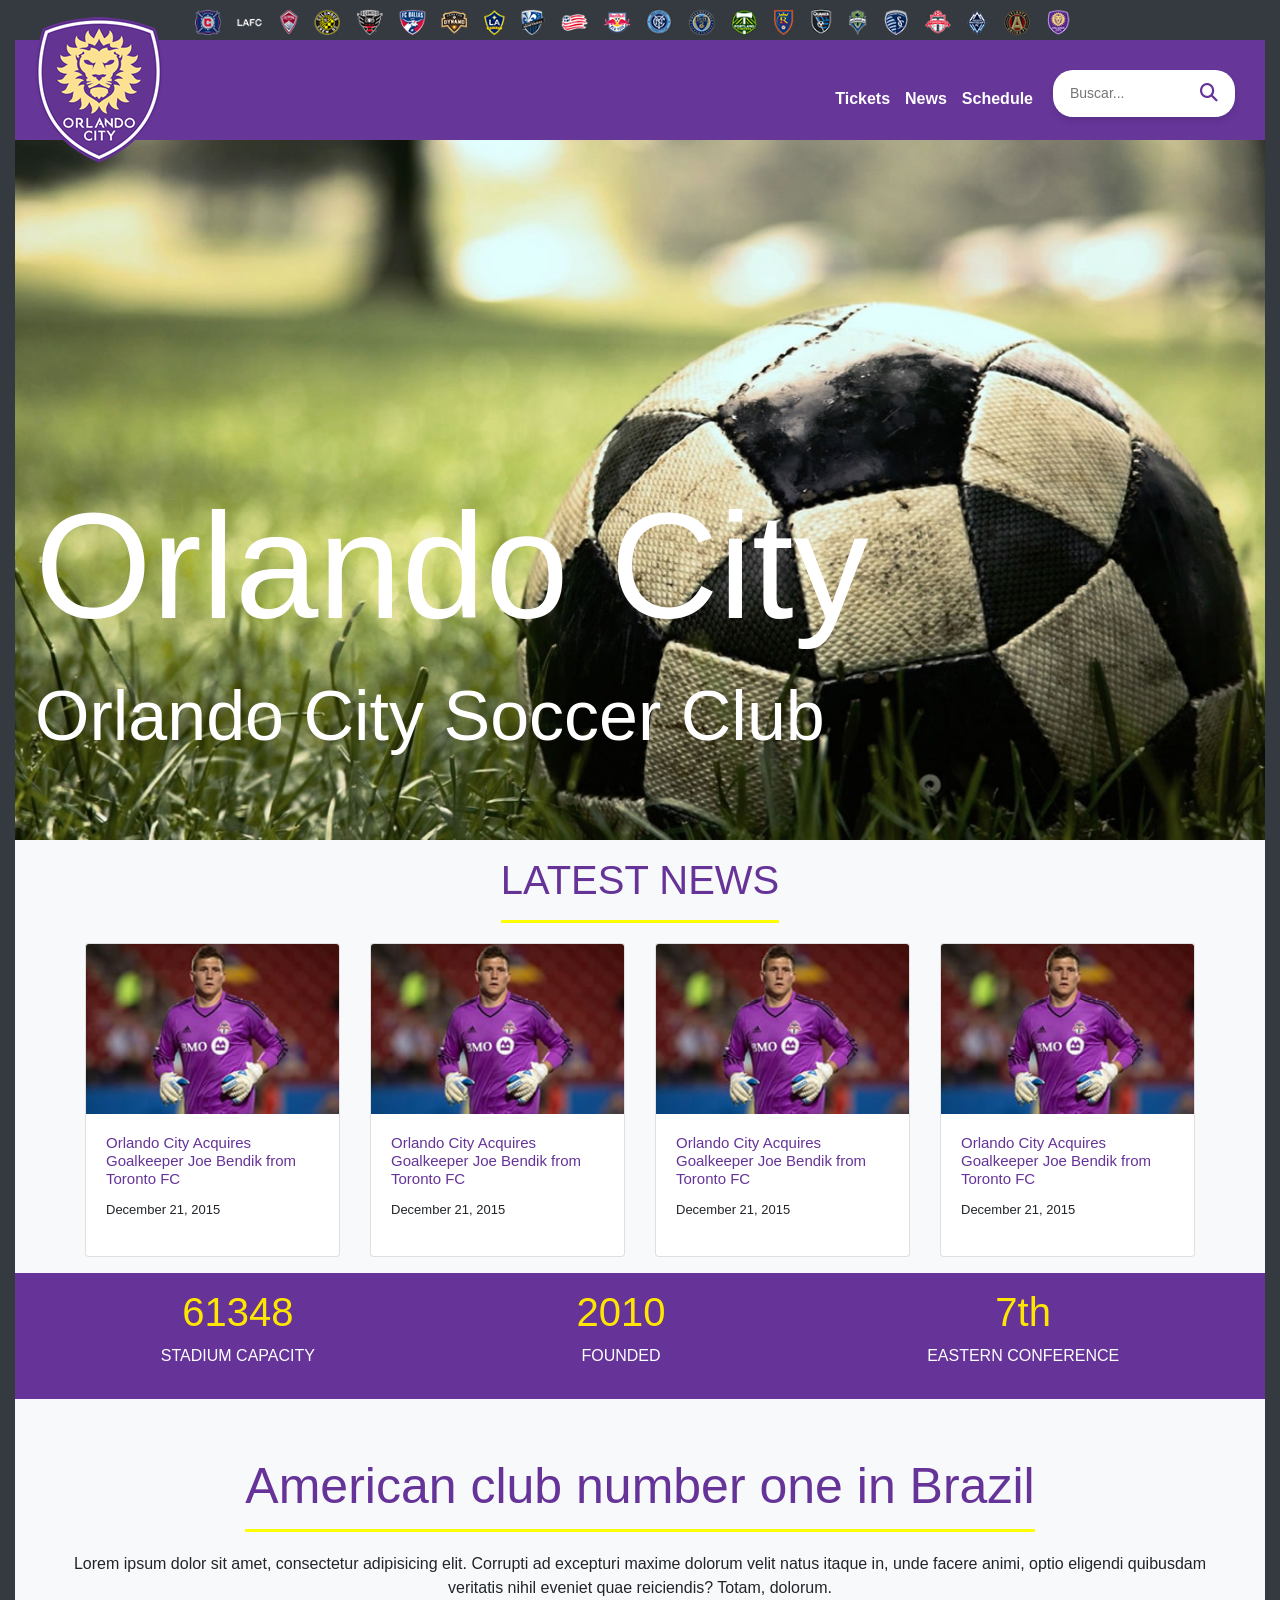
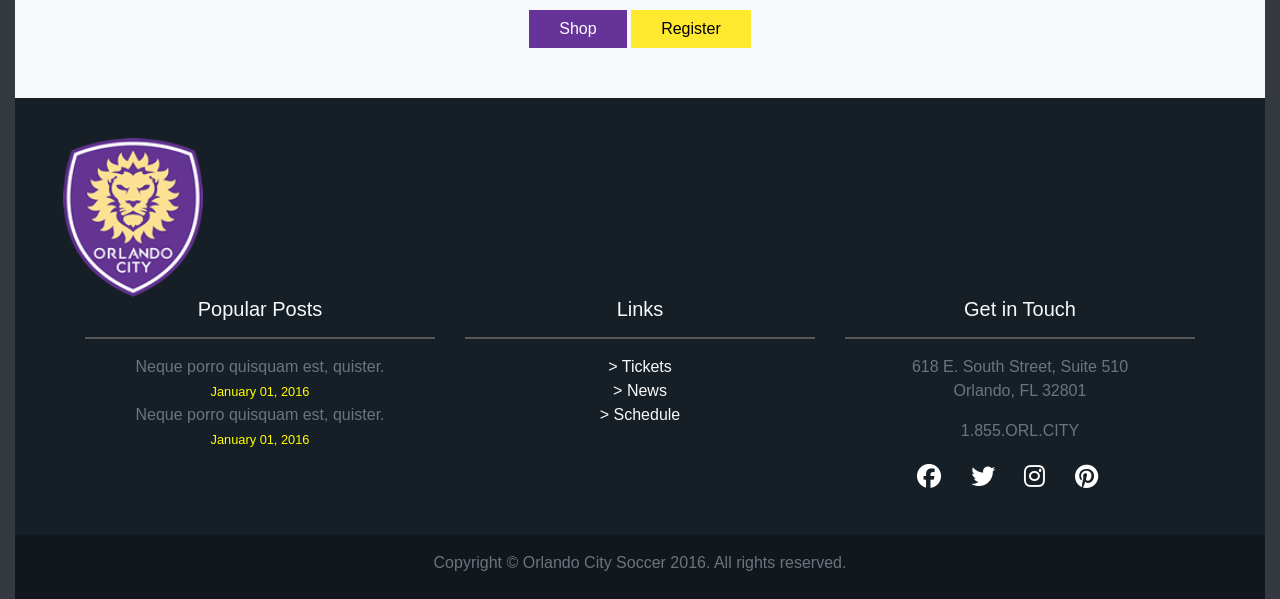
<file: orlando/index.html>
<!DOCTYPE html>
<html lang="pt-br">

<head>
    <meta charset="UTF-8">
    <meta name="viewport" content="width=device-width, initial-scale=1.0">
    <meta name="description" content="">
    <meta name="keywords" content="">
    <title>Orlando City - THFN</title>
    <!--CSS nosso-->
    <link rel="stylesheet" href="style.css">
    <!--CSS Bootstrap-->
    <link rel="stylesheet" href="bootstrap/css/bootstrap.min.css">
    <link rel="stylesheet" href="https://cdnjs.cloudflare.com/ajax/libs/font-awesome/6.5.1/css/all.min.css">
</head>

<body>
    <div class="container-fluid bg-dark text-center">
        <a class="navbar-brand" href="#">
            <img src="img/clubs.png" alt="Clubes">
        </a>
        <!--Menu de navegação-->
        <nav class="navbar navbar-expand-lg custom-navbar">
            <a href="#" class="logo-container">
                <img src="img/orlando-logo.png" alt="Orlando City Logo" class="custom-logo">
                <div class="top-menu">
                    <ul class="top-links">
                        <li><a href="#">Tickets</a></li>
                        <li><a href="#">News</a></li>
                        <li><a href="#">Schedule</a></li>
                    </ul>
                    <form class="search-form">
                        <input type="text" class="search-input" placeholder="Buscar...">
                        <button type="submit" class="search-button">
                            <i class="fas fa-search"></i>
                        </button>
                    </form>
                </div>
                
            </a>
            <button class="navbar-toggler" type="button" data-toggle="collapse" data-target="#navbarTogglerDemo01"
                aria-controls="navbarTogglerDemo01" aria-expanded="false" aria-label="Alterna navegação">
                <span class="navbar-toggler-icon"></span>
            </button>

            <div class="collapse navbar-collapse" id="navbarTogglerDemo01">
               

                <!-- Barra de pesquisa -->
               
                
        </nav>
        
        <!-- Banner -->
        <div id="carouselExampleControls" class="carousel slide d-none d-md-block" data-ride="carousel">
            <div class="carousel-inner">
                <div class="carousel-item active">
                    <img class="banner-logo d-block w-100" src="img/banner.jpg" alt="Banner">
                    <!-- Texto sobre o banner -->
                    <div class="banner-text">
                        <h2>Orlando City</h2>
                        <p>Orlando City Soccer Club</p>
                    </div>
                </div>
            </div>
        </div>

        <!--Cards-->
        <section class="pb-3 bg-light">
            <div class="news-text">
                <h1 class="text-center py-3">LATEST NEWS</h1>
            </div>
            <div class="container">
                <div class="row">
                    <div class="col-md-3 col-sm-6">
                        <div class="card">
                            <img class="card-img-top" src="img/noticia-thumb.jpg" alt="Imagem de capa do card">
                            <div class="card-body">
                                <h5 class="card-title">Orlando City Acquires <br>
                                    Goalkeeper Joe Bendik from <br>
                                    Toronto FC</h5>
                                <p>December 21, 2015</p>
                            </div>
                        </div>
                    </div>
                    <div class="col-md-3 col-sm-6">
                        <div class="card">
                            <img class="card-img-top" src="img/noticia-thumb.jpg" alt="Imagem de capa do card">
                            <div class="card-body">
                                <h5 class="card-title">Orlando City Acquires <br>
                                    Goalkeeper Joe Bendik from <br>
                                    Toronto FC</h5>
                                <p>December 21, 2015</p>
                            </div>
                        </div>
                    </div>
                    <div class="col-md-3 col-sm-6">
                        <div class="card">
                            <img class="card-img-top" src="img/noticia-thumb.jpg" alt="Imagem de capa do card">
                            <div class="card-body">
                                <h5 class="card-title">Orlando City Acquires <br>
                                    Goalkeeper Joe Bendik from <br>
                                    Toronto FC</h5>
                                <p>December 21, 2015</p>
                            </div>
                        </div>
                    </div>
                    <div class="col-md-3 col-sm-6">
                        <div class="card">
                            <img class="card-img-top" src="img/noticia-thumb.jpg" alt="Imagem de capa do card">
                            <div class="card-body">
                                <h5 class="card-title">Orlando City Acquires <br>
                                    Goalkeeper Joe Bendik from <br>
                                    Toronto FC</h5>
                                <p>December 21, 2015</p>
                            </div>
                        </div>
                    </div>
                </div>
            </div>
        </section>

        <!-- Status -->
        <div class="status">
            <div>
                <h2>61348</h2>
                <p>STADIUM CAPACITY</p>
            </div>
            <div>
                <h2>2010</h2>
                <p>FOUNDED</p>
            </div>
            <div>
                <h2>7th</h2>
                <p>EASTERN CONFERENCE</p>
            </div>
        </div>

        <!-- Bottom Text -->
        <div class="bottom-text text-center bg-light">
            <p>American club number one in Brazil</p>
            <div>
                Lorem ipsum dolor sit amet, consectetur adipisicing elit. Corrupti ad excepturi maxime dolorum velit
                natus itaque in, unde facere animi, optio eligendi quibusdam veritatis nihil eveniet quae reiciendis?
                Totam, dolorum.
            </div>
            <button class="shop-btn">Shop</button>
            <button class="shop-btn1">Register</button>
        </div>

        <!-- Footer -->
        <footer class="footer d-flex flex-wrap">
            <div>
                <img class="logo-footer ml-5" src="img/orlando-logo.png" alt="Logo Orlando City">
            </div>
            <div class="container max-width">
                <div class="row">

                    <!-- Popular Posts -->
                    <div class="col-md-4">
                        <h5 class="footer-title font-weight-normal text-light">Popular Posts</h5>
                        <hr class="linha-footer">
                        <ul class="list-unstyled">
                            <li><a class="text-muted" href="#">Neque porro quisquam est, quister. <br> <small
                                        class="text-p">January 01, 2016</small></a>
                            </li>
                            <li><a class="text-muted" href="#">Neque porro quisquam est, quister. <br> <small
                                        class="text-p">January 01, 2016</small></a>
                            </li>
                        </ul>
                    </div>

                    <!-- Links -->
                    <div class="col-md-4">
                        <h5 class="footer-title font-weight-normal text-light">Links</h5>
                        <hr class="linha-footer">
                        <ul class="list-unstyled">
                            <li><a class="text-light" href="#">> Tickets</a></li>
                            <li><a class="text-light" href="#">> News</a></li>
                            <li><a class="text-light" href="#">> Schedule</a></li>
                        </ul>
                    </div>

                    <!-- Get in Touch -->
                    <div class="col-md-4">
                        <h5 class="footer-title font-weight-normal text-light">Get in Touch</h5>
                        <hr class="linha-footer">
                        <p class="text-muted">618 E. South Street, Suite 510 <br> Orlando, FL 32801</p>
                        <p class="text-muted">1.855.ORL.CITY</p>
                        <div class="social-icons">
                            <a href="#"><i class="fab fa-facebook"></i></a>
                            <a href="#"><i class="fab fa-twitter"></i></a>
                            <a href="#"><i class="fab fa-instagram"></i></a>
                            <a href="#"><i class="fab fa-pinterest"></i></a>
                        </div>
                    </div>
                </div>
            </div>
        </footer>
        <!-- Copyright -->
        <div class="pt-3 pb-2 d-flex justify-content-around copyright">
            <p class="text-muted">Copyright © Orlando City Soccer 2016. All rights reserved.</p>
        </div>
    </div>

    <!--Ordem: primeiro jQuery, segundo popper, terceiro bootstrap JS-->
    <script src="scripts/jquery-3.3.1.slim.min.js"></script>
    <script src="scripts/popper.min.js"></script>
    <script src="bootstrap/js/bootstrap.min.js"></script>
   
    <div class="menu-container">
        <!-- Ícone de hambúrguer para abrir o menu -->
        <button class="menu-toggle" aria-label="Abrir menu">☰</button>
    
        <!-- Menu lateral -->
        <nav class="menu">
            <!-- Barra de pesquisa dentro do menu -->
            <form class="search-form">
                <input type="text" class="search-input" placeholder="Buscar..." aria-label="Campo de pesquisa">
                <button type="submit" class="search-button">🔍</button>
            </form>
    
            <!-- Links do menu -->
            <ul>
                <li><a href="#">Tickets</a></li>
                <li><a href="#">News</a></li>
                <li><a href="#">Schedule</a></li>
            </ul>
        </nav>
    </div>
</file>
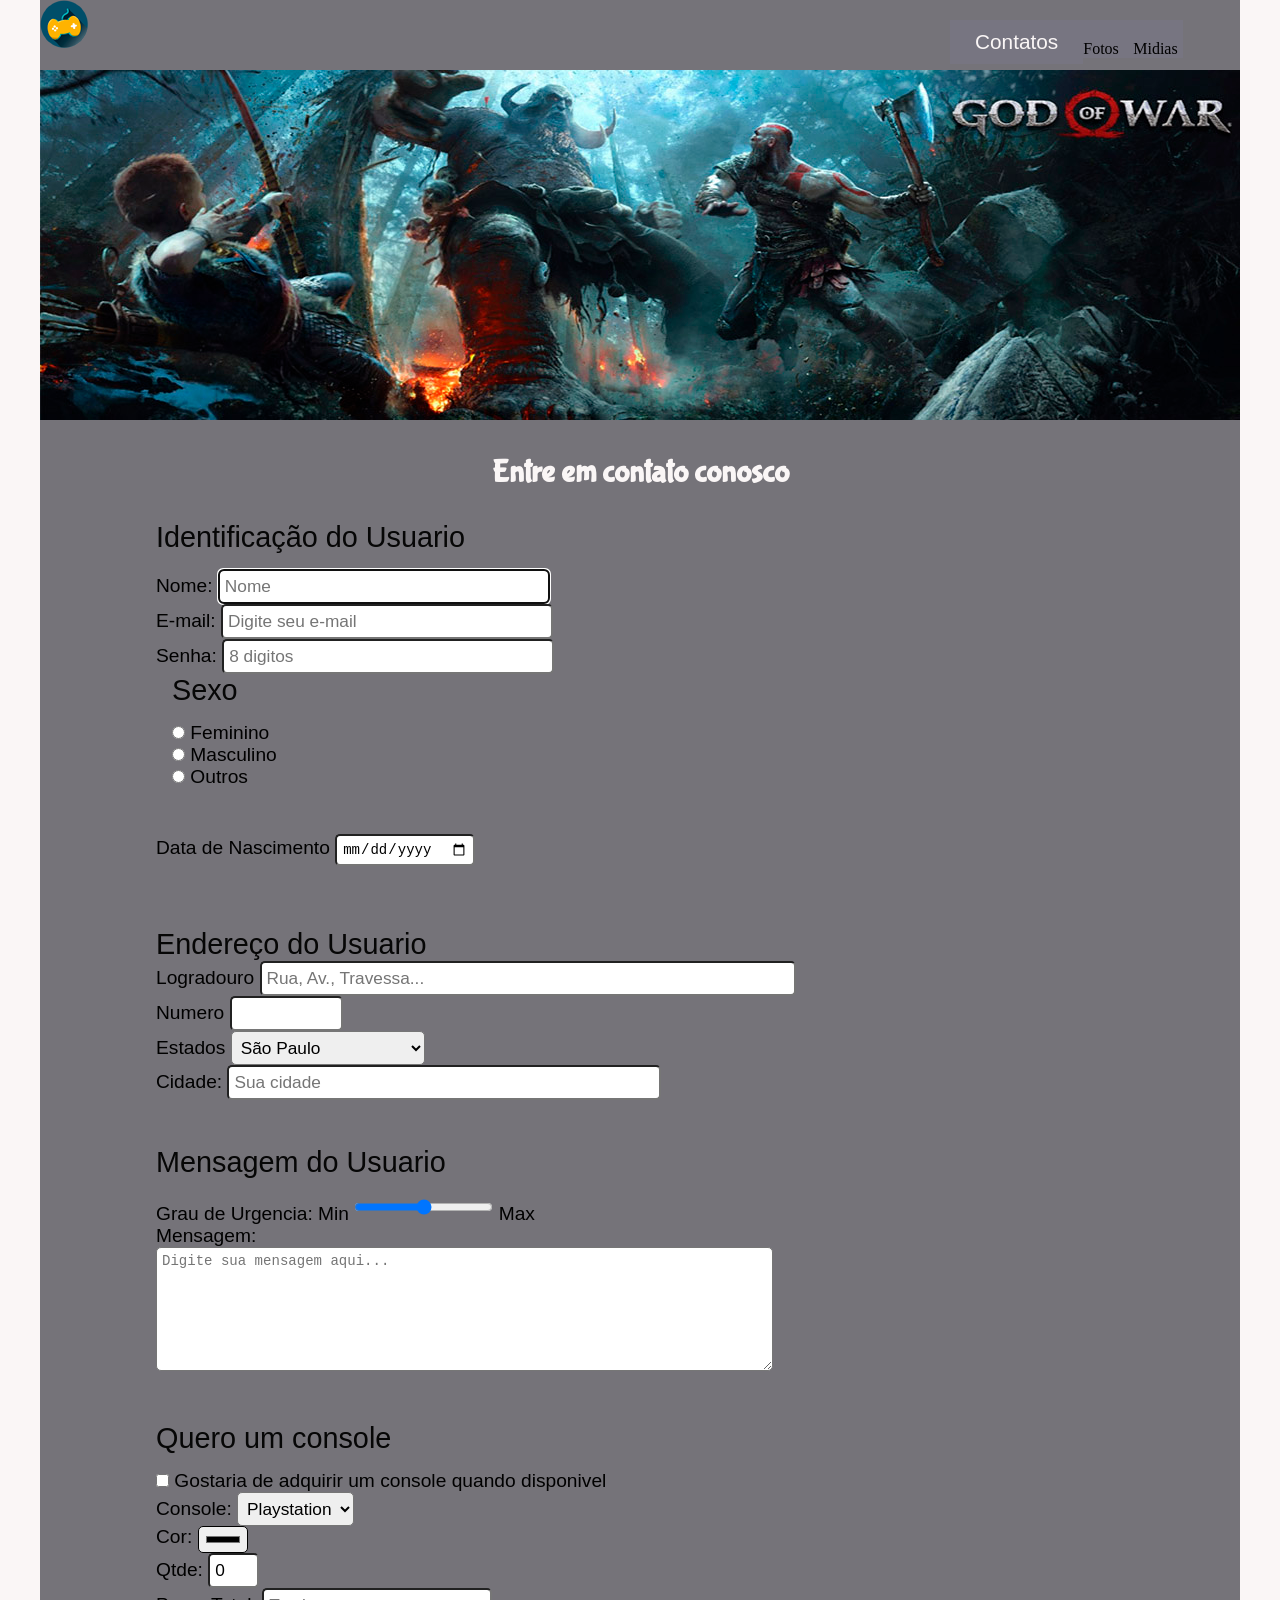
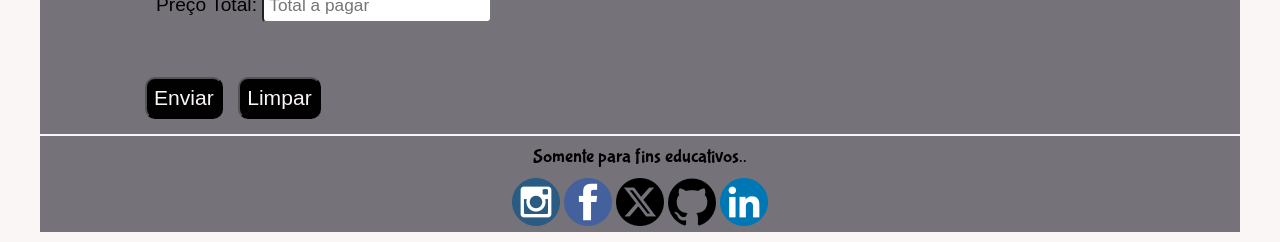
<file: yvis-sirlene/yvis-sites/formulario/index.html>
<!DOCTYPE html>
<html lang="pt-br">

<head>
    <meta charset="UTF-8">
    <meta name="viewport" content="width=device-width, initial-scale=1.0">
    <meta name="description" content="Aqui voce encontra o conteudo">
    <meta name="keywords" content="Jogos, Playstation, games, Nintendo">
    <title>Games</title>
    <link rel="shortcut icon" href="img/favicon.ico" type="image/x-icon">
    <link rel="stylesheet" href="style.css">
</head>

<body>
    <div id="interface">
        <header class="topo">
            <img src="img/logo.png" alt="Logo controle de video game">

            <nav class="menu">
                <ul>
                    <li><a href="index.html">Contatos</a></li>
                    <li><a href="fotos.html"></a>Fotos</li>
                    <li><a href="midias.html"></a>Midias</li>
                </ul>
            </nav>
        </header>
        <div class="banner_anime">
            <img src="img/banner1.jpg" alt="Jogo God of War" title="Kratos" id="anime1">
            <img src="img/banner2.jpg" alt="Jogo God of War" title="Kratos" id="anime2">
        </div>

        <h1>Entre em contato conosco</h1>

        <form action="mailto:patrickcorreia@gmail.com" method="post" id="Contato">
            <fieldset> <!--Conjunto de campos-->
                <legend>Identificação do Usuario</legend>
                <p>
                    <label for="cnome">Nome:</label>
                    <input type="text" name="nome" id="cnome" size="30" maxlength="50" placeholder="Nome" required
                        autofocus>
                </p>

                <p>
                    <label for="cemail">E-mail:</label>
                    <input type="email" name="email" id="cemail" size="30" maxlength="50"
                        placeholder="Digite seu e-mail" required>
                </p>

                <p>
                    <label for="csenha">Senha:</label>
                    <input type="password" name="senha" id="csenha" size="30" maxlength="8" placeholder="8 digitos"
                        required>
                </p>

                <fieldset class="sexo">
                    <legend>Sexo</legend>
                    <p>
                        <input type="radio" name="sexo" id="cfem">
                        <label for="cfem">Feminino</label>
                    </p>
                    <p>
                        <input type="radio" name="sexo" id="cmasc">
                        <label for="cmasc">Masculino</label>
                    </p>
                    <p>
                        <input type="radio" name="sexo" id="coutros">
                        <label for="coutros">Outros</label>
                    </p>
                </fieldset>

                <p>
                    <label for="cnasc">Data de Nascimento</label>
                    <input type="date" name="nasc" id="cnasc">
                </p>
            </fieldset>
            <fieldset>
                <p>
                    <legend>Endereço do Usuario</legend>
                    <label for="crua">Logradouro</label>
                    <input type="text" name="rua" id="crua" size="50" maxlength="50"
                        placeholder="Rua, Av., Travessa...">
                </p>
                <p>
                    <label for="cnum">Numero</label>
                    <input type="number" name="num" id="cnum" min="0" max="9999999">
                </p>
                <p>
                    <label for="cest">Estados</label>
                    <select name="est" id="cest">
                        <optgroup label="Região Sudeste">
                            <option value="SP" selected>São Paulo</option>
                            <option value="RJ">Rio de Janeiro</option>
                            <option value="MG">Minas Gerais</option>
                            <option value="ES">Espirito Santo</option>
                        </optgroup>

                        <optgroup label="Região Sul">
                            <option value="SC">Santa Catarina</option>
                            <option value="PR">Parana</option>
                            <option value="RS">Rio Grande do Sul</option>
                        </optgroup>
                    </select>
                </p>

                <p>
                    <label for="ccid">Cidade:</label>
                    <input type="text" name="cid" id="ccid" size="40" maxlength="40" placeholder="Sua cidade">
                </p>
            </fieldset>

            <fieldset id="mansagem">
                <legend>Mensagem do Usuario</legend>
                <p>
                    <label for="curg">Grau de Urgencia:</label>
                    Min <input type="range" name="urg" id="curg" min="0" max="10" step="1"> Max
                </p>
                <p>
                    <label for="cmsg">Mensagem:</label>
                </p>
                <p>
                    <textarea name="msg" id="cmsg" cols="70" rows="7" placeholder="Digite sua mensagem aqui..."
                        required></textarea>
                </p>
            </fieldset>

            <fieldset id="pedido">
                <legend>Quero um console</legend>
                <p>
                    <input type="checkbox" name="ped" id="cped">
                    <label for="cped">Gostaria de adquirir um console quando disponivel</label>
                </p>

                <p>
                    <label for="ccon">Console:</label>
                    <select name="game" id="ccon">
                        <option value="PS">Playstation</option>
                        <option value="XBOX">Xbox</option>
                        <option value="NES">Nintendo</option>
                    </select>
                </p>

                <p>
                    <label for="ccor">Cor:</label>
                    <input type="color" name="cor" id="ccor" value="red">
                </p>

                <p>
                    <label for="cqtde">Qtde:</label>
                    <input type="number" name="qtde" id="cqtde" min="0" max="5" value="0" oninput="calc_total()">
                </p>

                <p>
                    <label for="ctot">Preço Total:</label>
                    <input type="text" name="tot" id="ctot" placeholder="Total a pagar" readonly>
                </p>
            </fieldset>

            <button type="submit" name="enviar" class="btn">Enviar</button>
            <button type="reset" name="limpar" class="btn">Limpar</button>
        </form>
        <footer id="rodape">
            <p>
                Somente para fins educativos..
            </p>
            <p>
                <a href="https://www.instagram.com/" target="_blank"><img src="img/instagram.png" alt="Rede Sicial Instagram"></a>
                <a href="https://www.facebook.com/" target="_blank"><img src="img/facebook.png" alt="Rede Sicial Facebook"></a>
                <a href="https://x.com/?lang=pt-br" target="_blank"><img src="img/x_twitter.png" alt="Rede Sicial Twitter"></a>
                <a href="https://github.com/" target="_blank"><img src="img/github.png" alt="Rede Sicial GitHub"></a>
                <a href="https://br.linkedin.com/" target="_blank"><img src="img/linkedin.png" alt="Rede Sicial Linkedin"></a>
            </p>
        </footer>
    </div>
<script src="funcoes.js"></script>
</body>
</html>
</file>
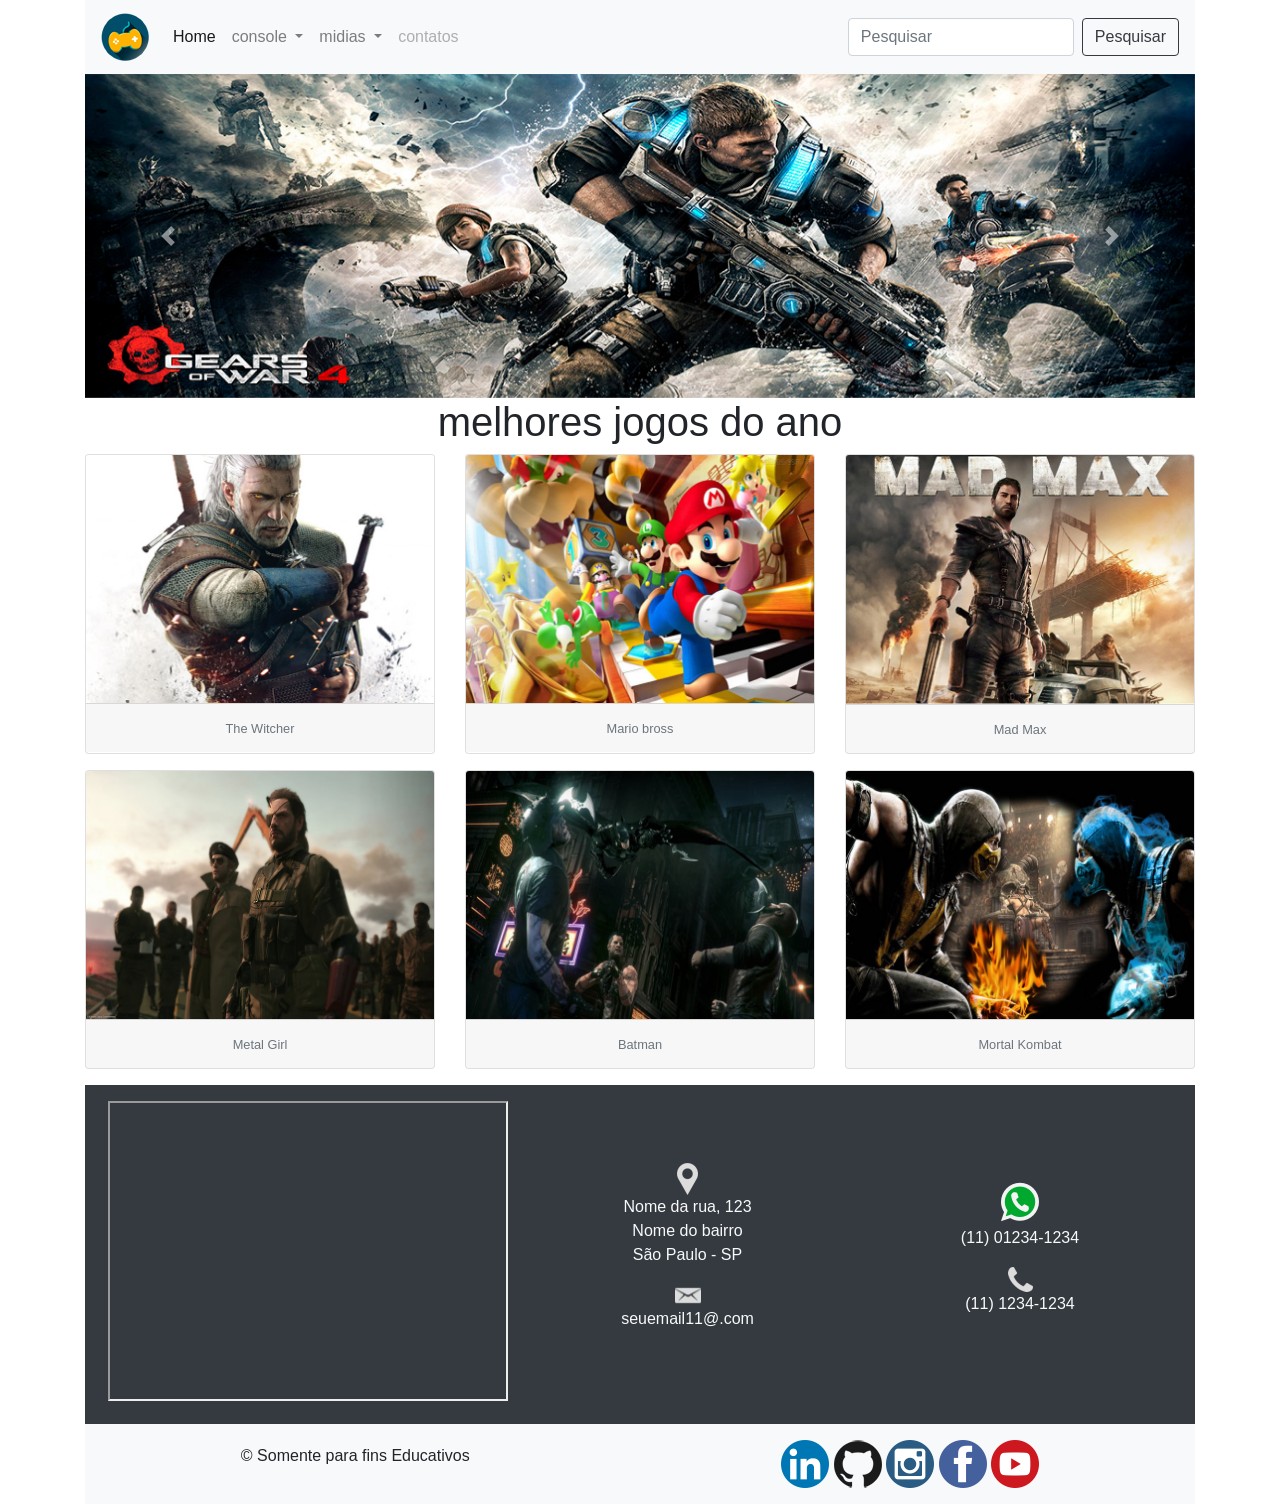
<file: games/fotos.html>
<!DOCTYPE html>
<html lang="pt-br">

<head>
    <meta charset="UTF-8">
    <meta name="viewport" content="width=device-width, initial-scale=1.0">
    <meta name="description" content="">
    <meta name="keywords" content="">
    <title>Document</title>
    <link rel="shortcut icon" href="img/favicon.ico" type="image/x-icon">
    <!--CSS nosso-->
    <link rel="stylesheet" href="style.css">
    <!-- CSS bootstrap -->
    <link rel="stylesheet" href="bootstrap-4.1.3-dist/css/bootstrap.min.css">

</head>

<body>
    <div class="container">
        <nav class="navbar navbar-expand-lg navbar-light bg-light">
            <a class="navbar-brand" href="#">
                <img src="img/logo.png" alt="logo do controle do video game">
            </a>
            <button class="navbar-toggler" type="button" data-toggle="collapse" data-target="#conteudoNavbarSuportado"
                aria-controls="conteudoNavbarSuportado" aria-expanded="false" aria-label="Alterna navegação">
                <span class="navbar-toggler-icon"></span>
            </button>

            <div class="collapse navbar-collapse" id="conteudoNavbarSuportado">
                <ul class="navbar-nav mr-auto">
                    <li class="nav-item active">
                        <a class="nav-link" href="index.html">Home<span class="sr-only">(página atual)</span></a>
                    </li>
                    <li class="nav-item dropdown">
                        <a class="nav-link dropdown-toggle" href="#" id="navbarDropdown" role="button"
                            data-toggle="dropdown" aria-haspopup="true" aria-expanded="false">
                            console
                        </a>
                        <div class="dropdown-menu" aria-labelledby="navbarDropdown">
                            <a class="dropdown-item" href="Playstation.html">Playstation</a>
                            <a class="dropdown-item" href="xbox.html">xbox</a>
                        </div>
                    </li>

                    <li class="nav-item dropdown">
                        <a class="nav-link dropdown-toggle" href="#" id="navbarDropdown" role="button"
                            data-toggle="dropdown" aria-haspopup="true" aria-expanded="false">
                            midias
                        </a>
                        <div class="dropdown-menu" aria-labelledby="navbarDropdown">
                            <a class="dropdown-item" href="fotos.html">fotos</a>
                            <a class="dropdown-item" href="videos.html">videos</a>
                        </div>
                    </li>



                    <li class="nav-item">
                        <a class="nav-link disabled" href="contatos.html">contatos</a>
                    </li>
                </ul>
                <form class="form-inline my-2 my-lg-0">
                    <input class="form-control mr-sm-2" type="search" placeholder="Pesquisar" aria-label="Pesquisar">
                    <button class="btn btn-outline-dark my-2 my-sm-0" type="submit">Pesquisar</button>
                </form>
            </div>
        </nav>

<!---Banner-->

        <div id="carouselExampleFade" class="carousel slide d-none d-md-block" data-ride="carousel">
            <div class="carousel-inner">
                <div class="carousel-item active">
                    <img class="d-block w-100" src="img/banner-gears.jpg" alt="gears of war">
                </div>
                <div class="carousel-item">
                    <img class="d-block w-100" src="img/banner1.jpg" alt="Good of War">
                </div>
                <div class="carousel-item">
                    <img class="d-block w-100" src="img/banner2.jpg" alt="Good of War">
                </div>
            </div>
            <a class="carousel-control-prev" href="#carouselExampleFade" role="button" data-slide="prev">
                <span class="carousel-control-prev-icon" aria-hidden="true"></span>
                <span class="sr-only">Anterior</span>
            </a>
            <a class="carousel-control-next" href="#carouselExampleFade" role="button" data-slide="next">
                <span class="carousel-control-next-icon" aria-hidden="true"></span>
                <span class="sr-only">Próximo</span>
            </a>
        </div>

<!--Cards-->
<sectionc class="bg-light text-center py-3">
    <h1>melhores jogos do ano</h1>
    <div class="card-deck">
        <div class="card">
          <img class="card-img-top" src="img/galeria2.jpg" alt="The Witcher">
          <div class="card-footer">
            <small class="text-muted">The Witcher</small>
          </div>
        </div>
        <div class="card">
          <img class="card-img-top" src="img/galeria1.jpg" alt="Jogo do mario bross">
          <div class="card-footer">
            <small class="text-muted">Mario bross</small>
          </div>
        </div>
        <div class="card">
          <img class="card-img-top" src="img/galeria5.jpg" alt="Mad Max">
          <div class="card-footer">
            <small class="text-muted">Mad Max</small>
          </div>
        </div>
      </div>
</section>
    <div class="card-deck mt-3">
        <div class="card">
          <img class="card-img-top" src="img/galeria3.jpg" alt="Metal Girl">
          <div class="card-footer">
            <small class="text-muted">Metal Girl</small>
          </div>
        </div>
        <div class="card">
          <img class="card-img-top" src="img/galeria4.jpg" alt="Batman">
          <div class="card-footer">
            <small class="text-muted">Batman</small>
          </div>
        </div>
        <div class="card">
          <img class="card-img-top" src="img/galeria6.jpg" alt="Mortal Kombat">
          <div class="card-footer">
            <small class="text-muted">Mortal Kombat</small>
          </div>
        </div>
      </div>
      <div class="row pb-3">

    </div>
</section>


        <!--Rodapé-->
        <footer class="bg-dark text-light">
            <div class="row text-center py-3 d-flex flex-sm-column flex-lg-row align-items-center text-center">
                <div class="col-sm-4 col-md-5 d-none d-lg-block">
                    <iframe
                        src="https://www.google.com/maps/embed?pb=!1m14!1m12!1m3!1d117048.52602341442!2d-46.65736938826511!3d-23.540901503299555!2m3!1f0!2f0!3f0!3m2!1i1024!2i768!4f13.1!5e0!3m2!1spt-BR!2sbr!4v1738191631670!5m2!1spt-BR!2sbr"
                        width="400" height="300" allowfullscreen="" loading="lazy"
                        referrerpolicy="no-referrer-when-downgrade"></iframe>
                </div>
                <div class="col-sm-3">
                    <img src="img/local.png" alt="endereço do local">
                    <p>
                        Nome da rua, 123 <br>
                        Nome do bairro <br>
                        São Paulo - SP
                    </p>
                    <a href="malto:seuemail11@gmail.com?subject-Game">
                        <img src="img/email.png" alt="Enviar E-mail">
                    </a>
                    <p>seuemail11@.com</p>
                </div>
                <div class="col-sm-4">
                    <a href="https://api.whatsapp.com/send?phone=551101234" target="_blank">
                        <img src="img/whatsapp.png" alt="Iniciar conversa pelo whatsapp">
                    </a>
                    <p> (11) 01234-1234 </p>
                    <img src="img/fone.png" alt="Telefone">
                    <p> (11) 1234-1234</p>
                </div>
            </div>
        </footer>

        <!--Redes Sociais-->
        <div class="bg-light text-center py-3 d-flex flex-column  flex-lg-row justify-content-around align-items-center">
            <div>
                <p>&#169; Somente para fins Educativos</p>
            </div>

            <div>
               <a href="https://br.linkedin.com/" target="_blank">
                <img src="img/linkedin.png" alt="linkedin">
               </a> 

               <a href="https://github.com/" target="_blank">
                <img src="img/github.png" alt="github">
               </a> 

               <a href="https://www.instagram.com/" target="_blank">
                <img src="img/instagram.png" alt="instagram">

                <a href="https://www.facebook.com/?locale=pt_BR" target="_blank">
                    <img src="img/facebook.png" alt="facebook">
                   </a> 

                   <a href="https://www.youtube.com/" target="_blank">
                    <img src="img/youtube.png" alt="youtube">
                   </a> 

               </a> 

            </div>
        </div>

    </div>


    <!--Ordem: primeiro jquery, segundo popper, terceiro bootstrap JS-->
    <script src="script/jquery-3.3.1.slim.min.js"></script>
    <script src="script/popper.min.js"></script>
    <script src="bootstrap-4.1.3-dist/js/bootstrap.min.js"></script>

</body>

</html>
</file>
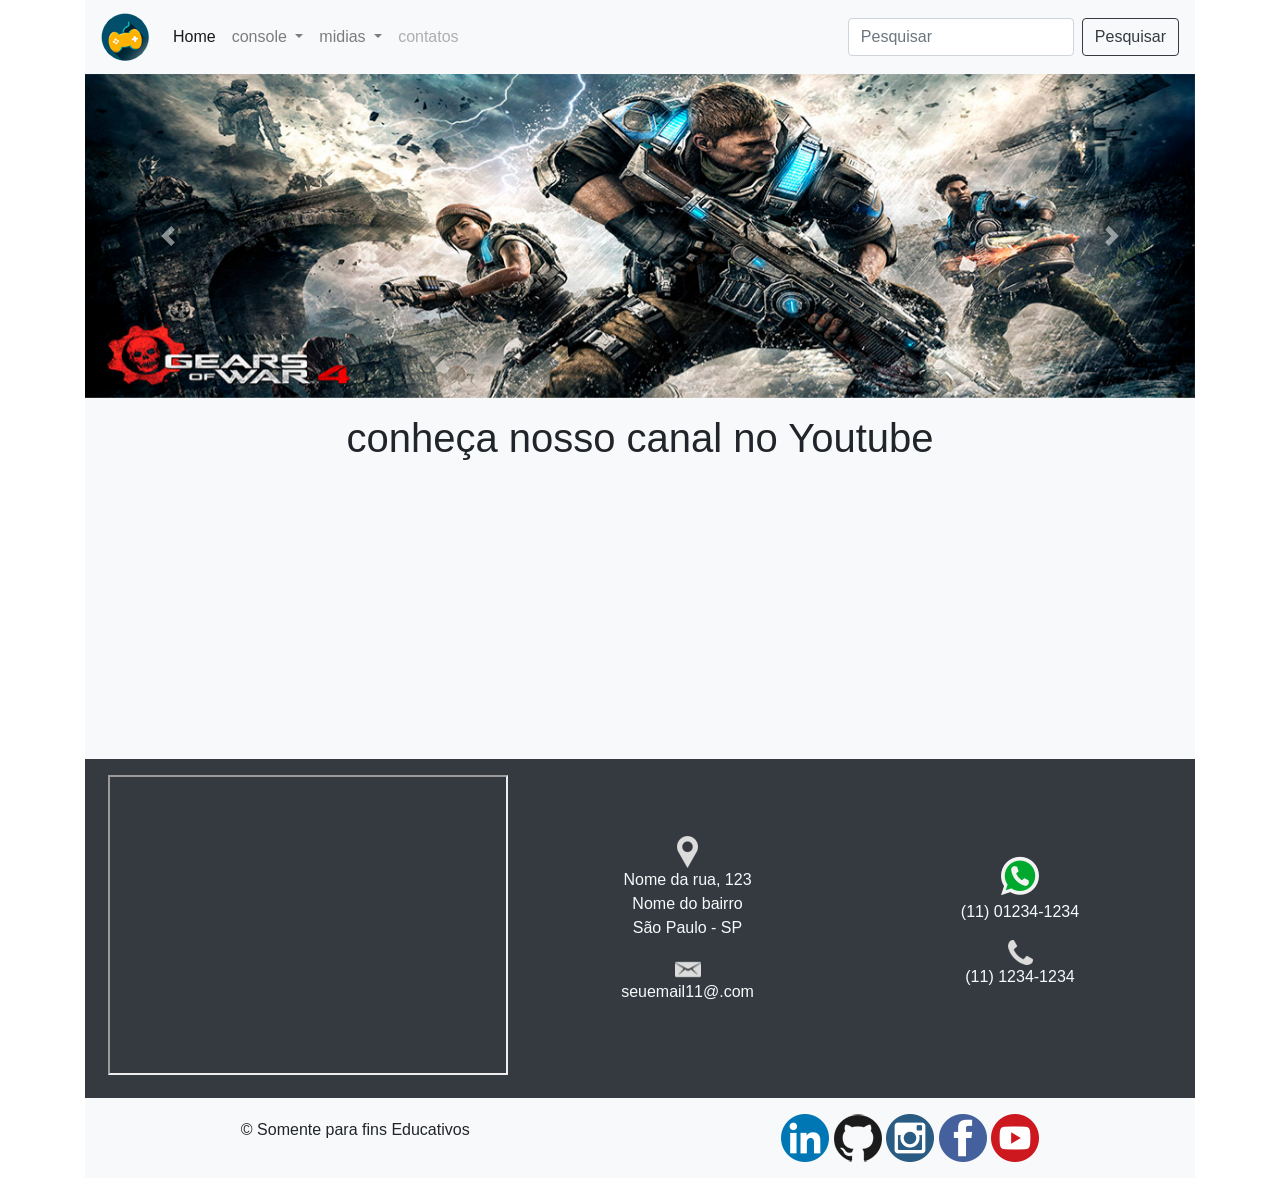
<file: games/orlando.html>
<!DOCTYPE html>
<html lang="pt-br">

<head>
    <meta charset="UTF-8">
    <meta name="viewport" content="width=device-width, initial-scale=1.0">
    <meta name="description" content="">
    <meta name="keywords" content="">
    <title>Document</title>
    <link rel="shortcut icon" href="img/favicon.ico" type="image/x-icon">
    <!--CSS nosso-->
    <link rel="stylesheet" href="style.css">
    <!-- CSS bootstrap -->
    <link rel="stylesheet" href="bootstrap-4.1.3-dist/css/bootstrap.min.css">

</head>

<body>
    <div class="container">
        <nav class="navbar navbar-expand-lg navbar-light bg-light">
            <a class="navbar-brand" href="#">
                <img src="img/logo.png" alt="logo do controle do video game">
            </a>
            <button class="navbar-toggler" type="button" data-toggle="collapse" data-target="#conteudoNavbarSuportado"
                aria-controls="conteudoNavbarSuportado" aria-expanded="false" aria-label="Alterna navegação">
                <span class="navbar-toggler-icon"></span>
            </button>

            <div class="collapse navbar-collapse" id="conteudoNavbarSuportado">
                <ul class="navbar-nav mr-auto">
                    <li class="nav-item active">
                        <a class="nav-link" href="index.html">Home<span class="sr-only">(página atual)</span></a>
                    </li>
                    <li class="nav-item dropdown">
                        <a class="nav-link dropdown-toggle" href="#" id="navbarDropdown" role="button"
                            data-toggle="dropdown" aria-haspopup="true" aria-expanded="false">
                            console
                        </a>
                        <div class="dropdown-menu" aria-labelledby="navbarDropdown">
                            <a class="dropdown-item" href="Playstation.html">Playstation</a>
                            <a class="dropdown-item" href="xbox.html">xbox</a>
                        </div>
                    </li>

                    <li class="nav-item dropdown">
                        <a class="nav-link dropdown-toggle" href="#" id="navbarDropdown" role="button"
                            data-toggle="dropdown" aria-haspopup="true" aria-expanded="false">
                            midias
                        </a>
                        <div class="dropdown-menu" aria-labelledby="navbarDropdown">
                            <a class="dropdown-item" href="fotos.html">fotos</a>
                            <a class="dropdown-item" href="videos.html">videos</a>
                        </div>
                    </li>



                    <li class="nav-item">
                        <a class="nav-link disabled" href="contatos.html">contatos</a>
                    </li>
                </ul>
                <form class="form-inline my-2 my-lg-0">
                    <input class="form-control mr-sm-2" type="search" placeholder="Pesquisar" aria-label="Pesquisar">
                    <button class="btn btn-outline-dark my-2 my-sm-0" type="submit">Pesquisar</button>
                </form>
            </div>
        </nav>

<!---Banner-->

        <div id="carouselExampleFade" class="carousel slide d-none d-md-block" data-ride="carousel">
            <div class="carousel-inner">
                <div class="carousel-item active">
                    <img class="d-block w-100" src="img/banner-gears.jpg" alt="gears of war">
                </div>
                <div class="carousel-item">
                    <img class="d-block w-100" src="img/banner1.jpg" alt="Good of War">
                </div>
                <div class="carousel-item">
                    <img class="d-block w-100" src="img/banner2.jpg" alt="Good of War">
                </div>
            </div>
            <a class="carousel-control-prev" href="#carouselExampleFade" role="button" data-slide="prev">
                <span class="carousel-control-prev-icon" aria-hidden="true"></span>
                <span class="sr-only">Anterior</span>
            </a>
            <a class="carousel-control-next" href="#carouselExampleFade" role="button" data-slide="next">
                <span class="carousel-control-next-icon" aria-hidden="true"></span>
                <span class="sr-only">Próximo</span>
            </a>
        </div>

        <!--Videos-->
<section class="container bg-light">
    <h1 class="text-center py-3">conheça nosso canal no Youtube</h1>

    <div class="row">
        <div class="col-md-4">
            <div class="embed-responsive embed-responsive-4by3">
                <iframe class="embed-responsive-item" src="https://www.youtube.com/embed/RS8HXion7nA?si=2uYueaAlvDM6nmhu" title="League of legends" frameborder="0"></iframe>
              </div>
        </div>
        <div class="col-md-4">
            <div class="embed-responsive embed-responsive-4by3">
                <iframe class="embed-responsive-item" src="https://www.youtube.com/embed/W2Wnvvj33Wo?si=oo5V1Zpdbs0VNC9I" title="The last Us 2" frameborder="0"></iframe>
              </div>
        </div>
        <div class="col-md-4">
            <div class="embed-responsive embed-responsive-4by3">
                <iframe class="embed-responsive-item" src="https://www.youtube.com/embed/Ci6lMQNLKZU?si=EOPWyIsR8EOb7BoH" title="Mortal Kombat" frameborder="0"></iframe>
              </div>
        </div>
    </div>

    <div class="row pb-3">
        <div class="col-md-6"></div>
        <div class="col-md-6"></div>
        <div class="col-md-6"></div>
    </div>
</section>

        <!--Rodapé-->
        <footer class="bg-dark text-light">
            <div class="row text-center py-3 d-flex flex-sm-column flex-lg-row align-items-center text-center">
                <div class="col-sm-4 col-md-5 d-none d-lg-block">
                    <iframe
                        src="https://www.google.com/maps/embed?pb=!1m14!1m12!1m3!1d117048.52602341442!2d-46.65736938826511!3d-23.540901503299555!2m3!1f0!2f0!3f0!3m2!1i1024!2i768!4f13.1!5e0!3m2!1spt-BR!2sbr!4v1738191631670!5m2!1spt-BR!2sbr"
                        width="400" height="300" allowfullscreen="" loading="lazy"
                        referrerpolicy="no-referrer-when-downgrade"></iframe>
                </div>
                <div class="col-sm-3">
                    <img src="img/local.png" alt="endereço do local">
                    <p>
                        Nome da rua, 123 <br>
                        Nome do bairro <br>
                        São Paulo - SP
                    </p>
                    <a href="malto:seuemail11@gmail.com?subject-Game">
                        <img src="img/email.png" alt="Enviar E-mail">
                    </a>
                    <p>seuemail11@.com</p>
                </div>
                <div class="col-sm-4">
                    <a href="https://api.whatsapp.com/send?phone=551101234" target="_blank">
                        <img src="img/whatsapp.png" alt="Iniciar conversa pelo whatsapp">
                    </a>
                    <p> (11) 01234-1234 </p>
                    <img src="img/fone.png" alt="Telefone">
                    <p> (11) 1234-1234</p>
                </div>
            </div>
        </footer>

        <!--Redes Sociais-->
        <div class="bg-light text-center py-3 d-flex flex-column  flex-lg-row justify-content-around align-items-center">
            <div>
                <p>&#169; Somente para fins Educativos</p>
            </div>

            <div>
               <a href="https://br.linkedin.com/" target="_blank">
                <img src="img/linkedin.png" alt="linkedin">
               </a> 

               <a href="https://github.com/" target="_blank">
                <img src="img/github.png" alt="github">
               </a> 

               <a href="https://www.instagram.com/" target="_blank">
                <img src="img/instagram.png" alt="instagram">

                <a href="https://www.facebook.com/?locale=pt_BR" target="_blank">
                    <img src="img/facebook.png" alt="facebook">
                   </a> 

                   <a href="https://www.youtube.com/" target="_blank">
                    <img src="img/youtube.png" alt="youtube">
                   </a> 

               </a> 

            </div>
        </div>

    </div>


    <!--Ordem: primeiro jquery, segundo popper, terceiro bootstrap JS-->
    <script src="script/jquery-3.3.1.slim.min.js"></script>
    <script src="script/popper.min.js"></script>
    <script src="bootstrap-4.1.3-dist/js/bootstrap.min.js"></script>

</body>

</html>
</file>
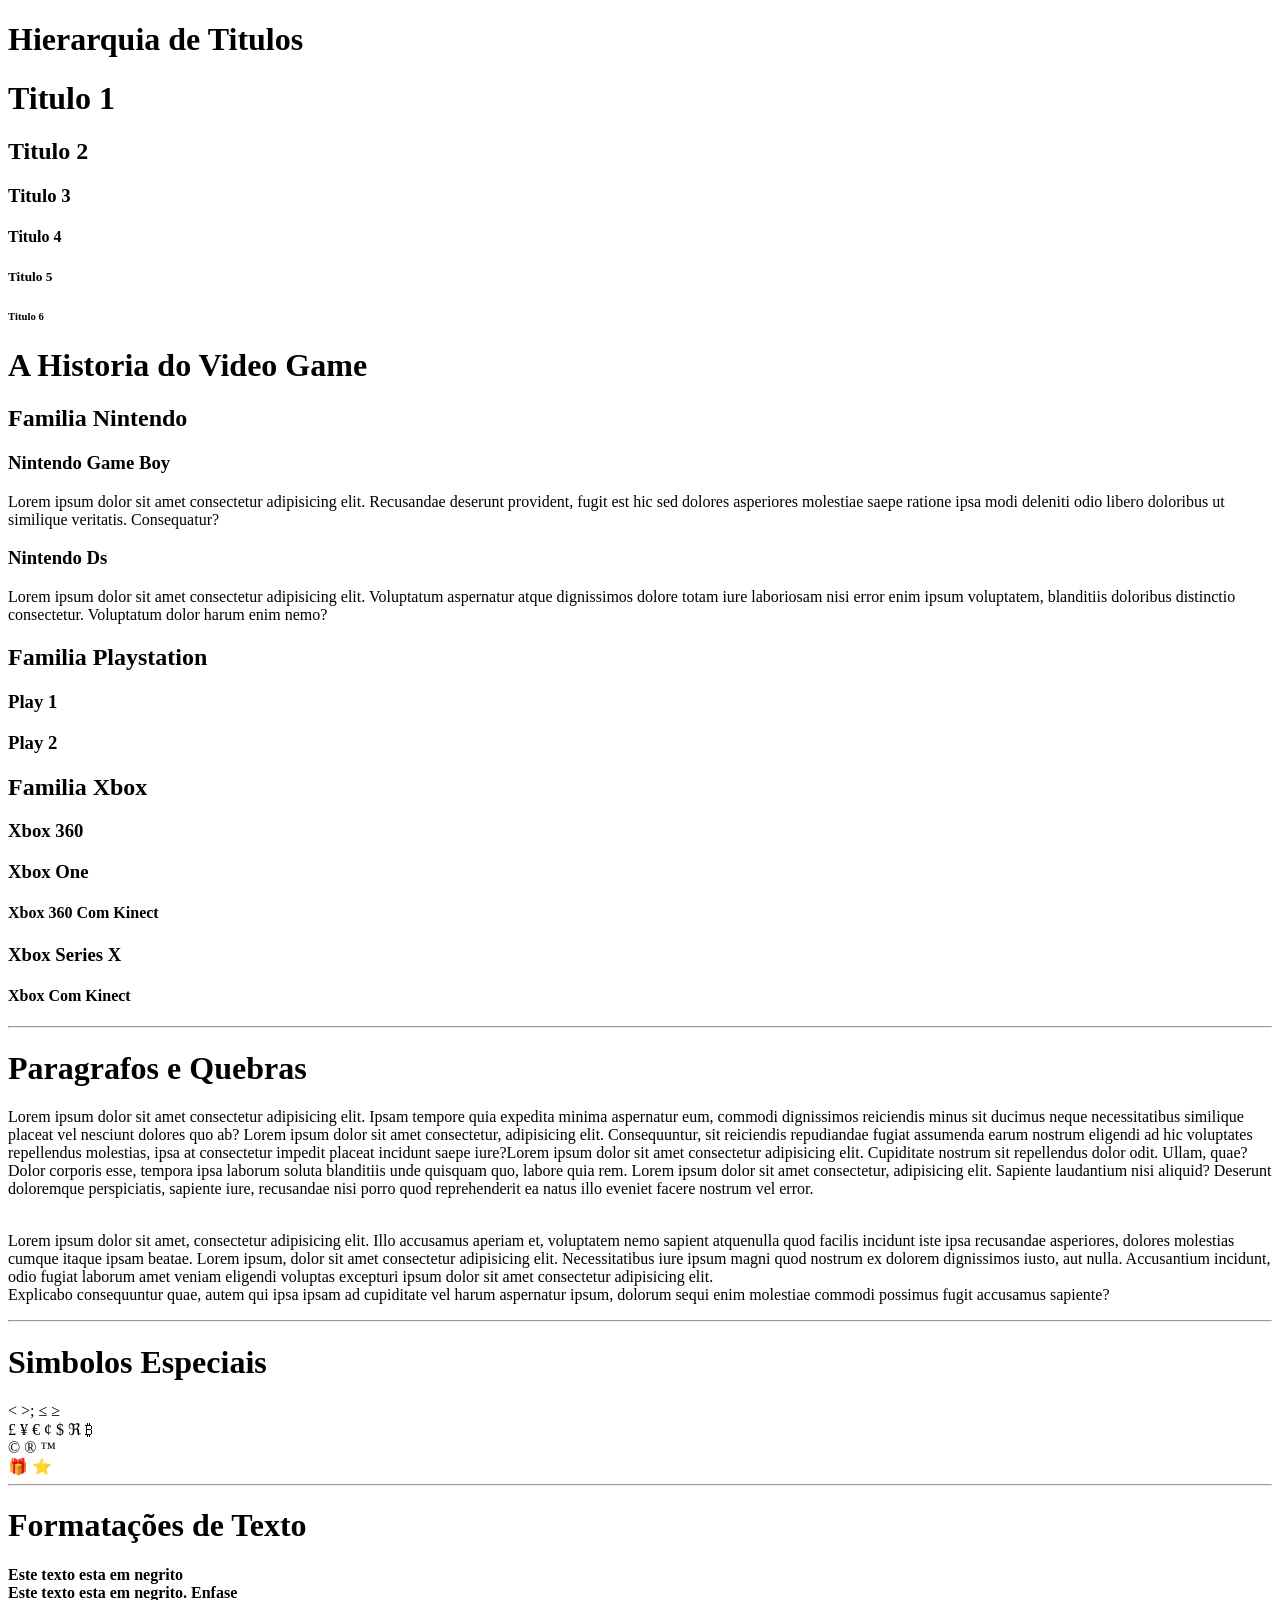
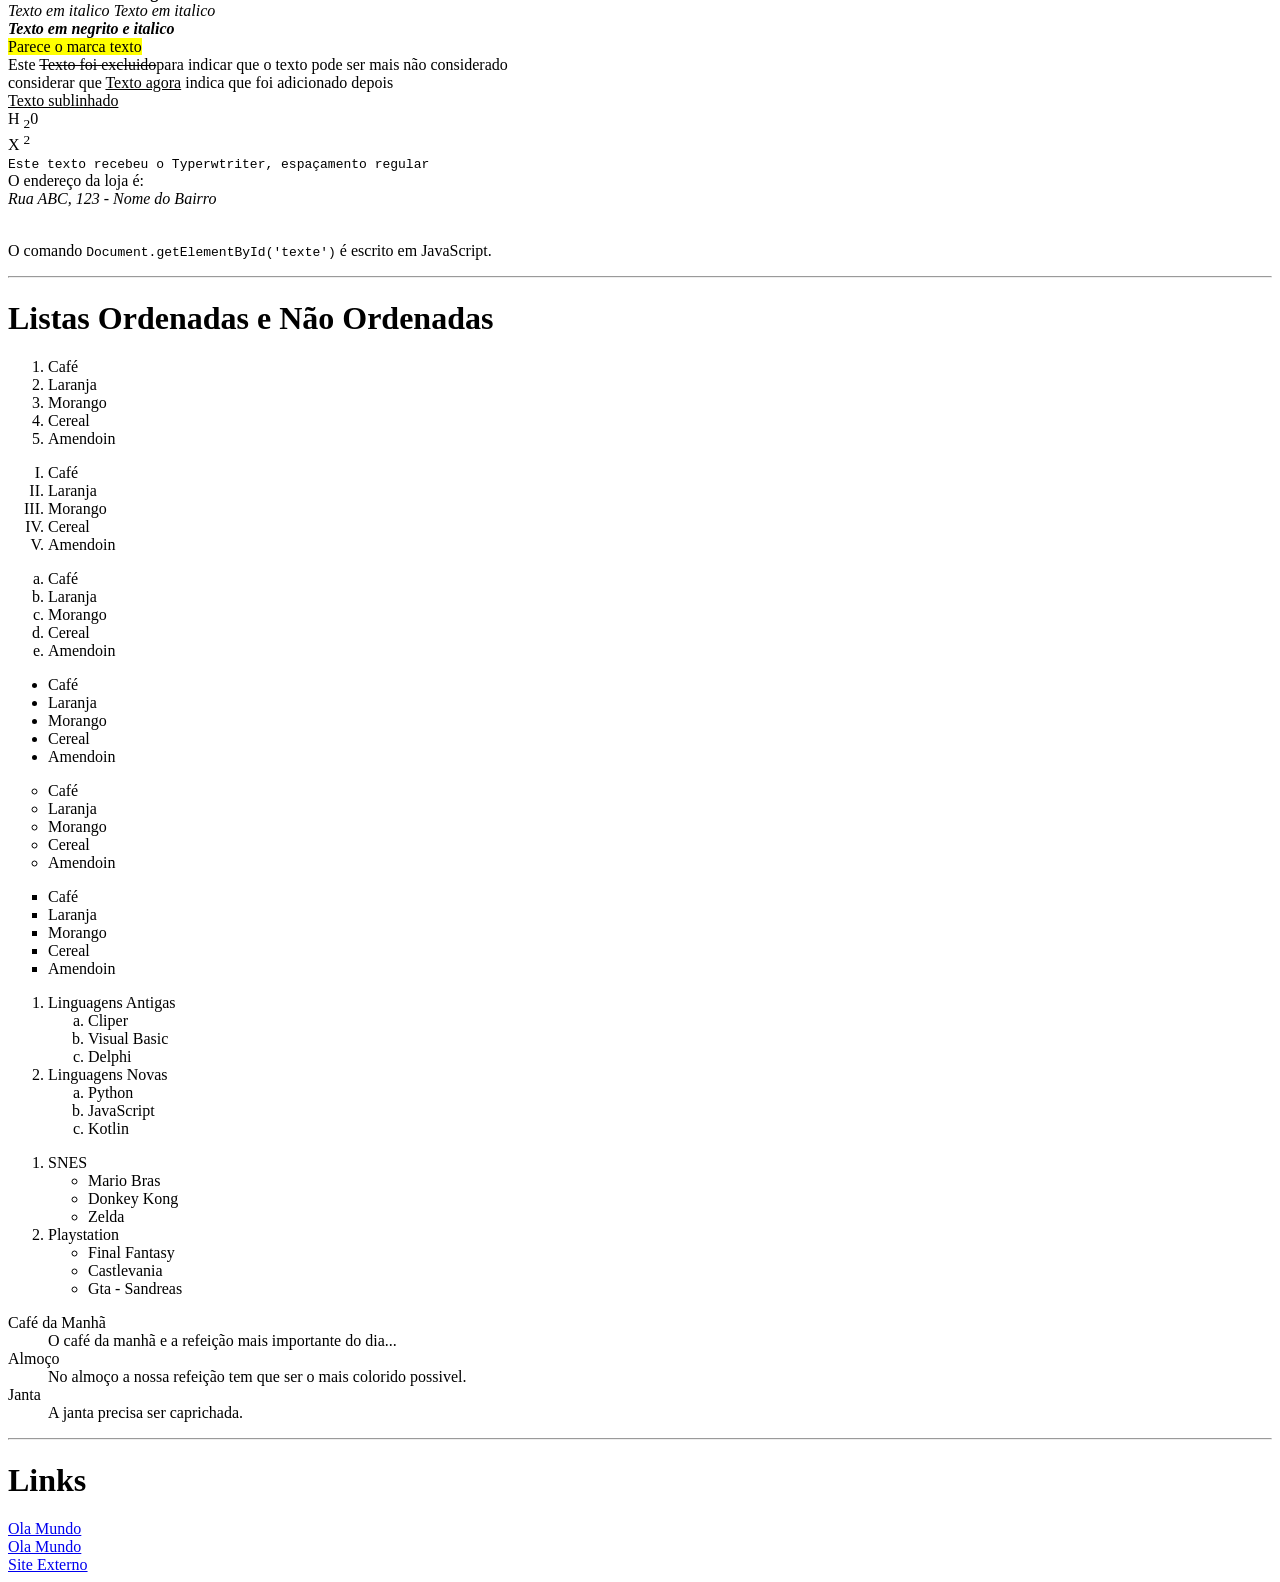
<file: yvis-sirlene/yvis-sites/Feitos em Aula/estilos.html>
<!DOCTYPE html>
<html lang="pt-br">

<head>
    <meta charset="UTF-8">
    <meta name="viewport" content="width=device-width, initial-scale=1.0">
    <meta name="description" content="">
    <meta name="keywords" content="">
    <title>Estilos de Textos</title>
    <link rel="shortcut icon" href="favicon.ico" type="image/x-icon">
</head>

<body>
    <h1>Hierarquia de Titulos</h1>
    

    <h1>Titulo 1</h1>
    <h2>Titulo 2</h2>
    <h3>Titulo 3</h3>
    <h4>Titulo 4</h4>
    <h5>Titulo 5</h5>
    <h6>Titulo 6</h6>

    <h1>A Historia do Video Game</h1>

    <h2>Familia Nintendo</h2>
    <h3>Nintendo Game Boy</h3>
    <p>Lorem ipsum dolor sit amet consectetur adipisicing elit. Recusandae deserunt provident, fugit est hic sed dolores
        asperiores molestiae saepe ratione ipsa modi deleniti odio libero doloribus ut similique veritatis. Consequatur?
    </p>

    <h3>Nintendo Ds</h3>
    <p>Lorem ipsum dolor sit amet consectetur adipisicing elit. Voluptatum aspernatur atque dignissimos dolore totam
        iure laboriosam nisi error enim ipsum voluptatem, blanditiis doloribus distinctio consectetur. Voluptatum dolor
        harum enim nemo?</p>

    <h2>Familia Playstation</h2>
    <h3>Play 1</h3>
    <h3>Play 2</h3>

    <h2>Familia Xbox</h2>
    <h3>Xbox 360</h3>
    <h3>Xbox One</h3>
    <h4>Xbox 360 Com Kinect</h4>
    <h3>Xbox Series X</h3>
    <h4>Xbox Com Kinect</h4>

    <hr>

    <h1>Paragrafos e Quebras</h1>

    <p>Lorem ipsum dolor sit amet consectetur adipisicing elit. Ipsam tempore quia expedita minima aspernatur eum,
        commodi dignissimos reiciendis minus sit ducimus neque necessitatibus similique placeat vel nesciunt dolores quo
        ab?
        Lorem ipsum dolor sit amet consectetur, adipisicing elit. Consequuntur, sit reiciendis repudiandae fugiat
        assumenda earum nostrum eligendi ad hic voluptates repellendus molestias, ipsa at consectetur impedit placeat
        incidunt saepe iure?Lorem ipsum dolor sit amet consectetur adipisicing elit. Cupiditate nostrum sit repellendus
        dolor odit. Ullam, quae? Dolor corporis esse, tempora ipsa laborum soluta blanditiis unde quisquam quo, labore
        quia rem.
        Lorem ipsum dolor sit amet consectetur, adipisicing elit. Sapiente laudantium nisi aliquid? Deserunt doloremque
        perspiciatis, sapiente iure, recusandae nisi porro quod reprehenderit ea natus illo eveniet facere nostrum vel
        error.
        <br><br>
    <p>
        Lorem ipsum dolor sit amet, consectetur adipisicing elit. Illo accusamus aperiam et, voluptatem nemo sapient
        atquenulla quod facilis incidunt iste ipsa recusandae asperiores, dolores molestias cumque itaque ipsam beatae.
        Lorem ipsum, dolor sit amet consectetur adipisicing elit. Necessitatibus iure ipsum magni quod nostrum ex
        dolorem dignissimos iusto, aut nulla. Accusantium incidunt, odio fugiat laborum amet veniam eligendi voluptas
        excepturi ipsum dolor sit amet consectetur adipisicing elit. <br> Explicabo consequuntur quae, autem qui ipsa
        ipsam ad cupiditate vel harum aspernatur ipsum, dolorum sequi enim molestiae commodi possimus fugit accusamus
        sapiente?
    </p>
    </p>

    <hr>

    <h1>Simbolos Especiais</h1>
    &lt; <!-- menor -->
    &gt;; <!-- maior -->
    &le; <!-- menor ou igual -->
    &ge; <!-- maior ou igual -->
    <br>

    &pound; <!--libras-->
    &yen;
    &euro;
    &cent;
    &dollar;
    &real;
    &#x20bf; <!--Bitcoin-->
    <br>

    &copy;
    &reg;
    &trade;
    <br>
    🎁
    &#x2B50;

    <hr>

    <h1> Formatações de Texto</h1>

    <b>Este texto esta em negrito</b>
    <br>
    <strong>Este texto esta em negrito. Enfase</strong>
    <br>
    <i>Texto em italico</i>
    <em>Texto em italico</em>
    <br>
    <strong><em>Texto em negrito e italico</em></strong>
    <br>
    <mark>Parece o marca texto</mark>
    <br>
    Este <del>Texto foi excluido</del>para indicar que o texto pode ser mais não considerado
    <br>
    considerar que <ins>Texto agora</ins> indica que foi adicionado depois
    <br>
    <u>Texto sublinhado</u>
    <br>
    H <sub>2</sub>0
    <br>
    X <sup>2</sup>
    <br>
    <tt>Este texto recebeu o Typerwtriter, espaçamento regular</tt>
    <br>
    O endereço da loja é: <address>Rua ABC, 123 - Nome do Bairro</address>
    <br>
    <p>
        O comando <code>Document.getElementById('texte')</code> é escrito em JavaScript.
    </p>

    <hr>

    <h1>Listas Ordenadas e Não Ordenadas</h1>

    <ol>
        <li>Café</li>
        <li>Laranja</li>
        <li>Morango</li>
        <li>Cereal</li>
        <li>Amendoin</li>
    </ol>

    <ol type="I">
        <li>Café</li>
        <li>Laranja</li>
        <li>Morango</li>
        <li>Cereal</li>
        <li>Amendoin</li>
    </ol>

    <ol type="a" start="1">
        <li>Café</li>
        <li>Laranja</li>
        <li>Morango</li>
        <li>Cereal</li>
        <li>Amendoin</li>
    </ol>

    <ul>
        <li>Café</li>
        <li>Laranja</li>
        <li>Morango</li>
        <li>Cereal</li>
        <li>Amendoin</li>
    </ul>

    <ul type="circle">
        <li>Café</li>
        <li>Laranja</li>
        <li>Morango</li>
        <li>Cereal</li>
        <li>Amendoin</li>
    </ul>

    <ul type="square"> <!--circle, square, disc-->
        <li>Café</li>
        <li>Laranja</li>
        <li>Morango</li>
        <li>Cereal</li>
        <li>Amendoin</li>
    </ul>

    <ol>
        <li>Linguagens Antigas</li>
        <ol type="a">
            <li>Cliper</li>
            <li>Visual Basic</li>
            <li>Delphi</li>
        </ol>
        <li>Linguagens Novas</li>
        <ol type="a">
            <li>Python</li>
            <li>JavaScript</li>
            <li>Kotlin</li>
        </ol>
    </ol>

    <ol>
        <li>SNES</li>
        <ul>
            <li>Mario Bras</li>
            <li>Donkey Kong</li>
            <li>Zelda</li>
        </ul>
        <li>Playstation</li>
        <ul>
            <li>Final Fantasy</li>
            <li>Castlevania</li>
            <li>Gta - Sandreas</li>
        </ul>
    </ol>

    <dl>
        <dt>Café da Manhã</dt>
        <dd>O café da manhã e a refeição mais importante do dia...</dd>

        <dt>Almoço</dt>
        <dd>No almoço a nossa refeição tem que ser o mais colorido possivel.</dd>

        <dt>Janta</dt>
        <dd>A janta precisa ser caprichada.</dd>
    </dl>

    <hr>

    <h1>Links</h1>

    <a href="ola_mundo.html">Ola Mundo</a>

    <br>

    <a href="ola_mundo.html" target="_blank">Ola Mundo</a>

    <br>

    <a href="https://emojipedia.org/pt" target="_blank">Site Externo</a>

</body>

</html>
</file>
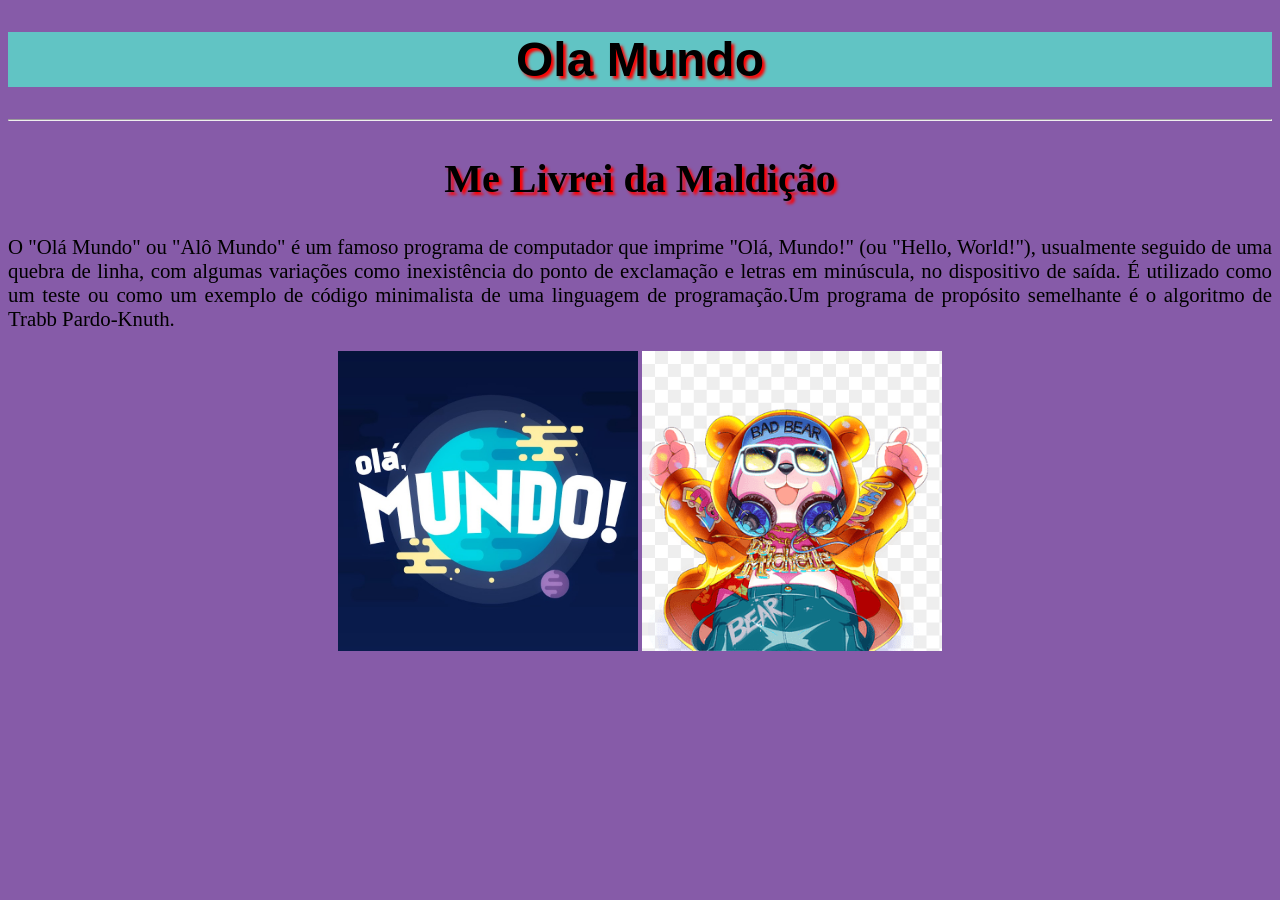
<file: yvis-sirlene/yvis-sites/Feitos em Aula/ola_mundo.html>
<!DOCTYPE html>
<html lang="pt-br">
<head>
    <meta charset="UTF-8">
    <meta name="viewport" content="width=device-width, initial-scale=1.0"> <!-- Tela -->
    <meta name="description" content="Explicação da estrutura basica do html."> <!-- descrição do site -->
    <meta name="keywords" content="html, css, ola, mundo, "> <!-- criar palavras chave -->
    <title>Introdução ao Html</title>
    <link rel="shortcut icon" href="favicon.ico" type="image/x-icon">
    <style>
        /*comentario*/
        body{
            background: rgb(134, 91, 168);
            font-family:Georgia, 'Times New Roman', Times, serif ;
        }
        h1{
            font-family:'Gill Sans', 'Gill Sans MT', Calibri, 'Trebuchet MS', sans-serif;
            background: #61c4c4;
            color: black;
            text-align: center;
            font-size: 3em;
            text-shadow: 3px 3px 3px red;
        }
        h2{
            text-align: center;
            color: black;
            font-size: 2.5em;
            text-shadow: 3px 3px 3px red;
        }
        p{
            text-align: justify;
            font-size: 1.3em;
        }
        img{
            width: 300px;
            height: 300px;
        }
    </style>
   
</head>
<body>
    <!-- Comentario -->
    <h1>Ola Mundo</h1>
    <hr>
    <h2>Me Livrei da Maldição</h2>
    <p>O "Olá Mundo" ou "Alô Mundo" é um famoso programa de computador que imprime "Olá, Mundo!" (ou "Hello, World!"), usualmente seguido de uma quebra de linha, com algumas variações como inexistência do ponto de exclamação e letras em minúscula, no dispositivo de saída. É utilizado como um teste ou como um exemplo de código minimalista de uma linguagem de programação.Um programa de propósito semelhante é o algoritmo de Trabb Pardo-Knuth.
    </p>
    <center>
        <img src="olamundo.jpg" alt="imagem">
        <img src="olamundo2.png" alt="imagem2">
    </center>

</body>
</html>
</file>
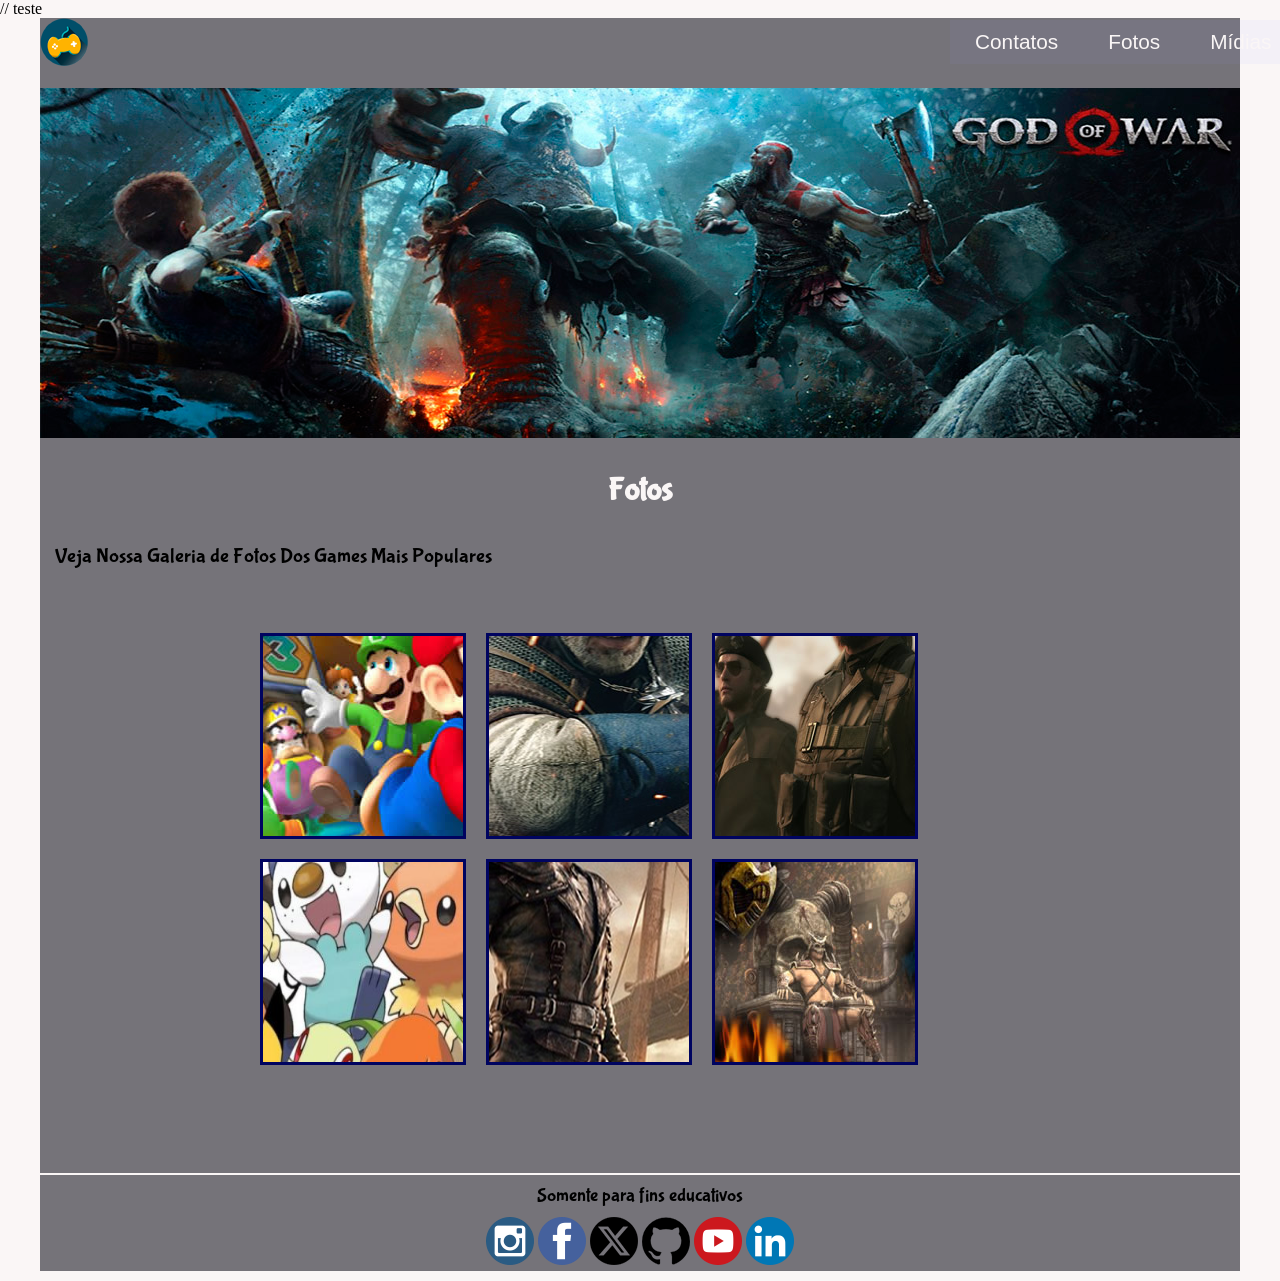
<file: yvis-sirlene/yvis-sites/formulario/fotos.html>
<!DOCTYPE html>
<html lang="pt-br">
// teste
<head>
    <meta charset="UTF-8">
    <meta name="viewport" content="width=device-width, initial-scale=1.0">
    <meta name="description" content="Aqui você encontra conteúdos....">
    <meta name="keywords" content="jogos, games playstation, xbox, nintendo,...">
    <title>Games</title>
    <link rel="shortcut icon" href="img/favicon.ico" type="image/x-icon">
    <link rel="stylesheet" href="style.css">
</head>

<body>
    <div id="interface">
        <header class="topo">
            <img src="img/logo.png" alt="Logo controle de video game">

            <nav class="menu">
                <ul>
                    <li>
                        <a href="index.html">Contatos</a>
                    </li>
                    <li>
                        <a href="fotos.html">Fotos</a>
                    </li>
                    <li>
                        <a href="midias.hmtl">Mídias</a>
                    </li>
                </ul>
            </nav>
        </header>
        <div class="banner_anime">
            <img src="img/banner1.jpg" alt="Jogo GOD OF WAR" title="Kratos" id="anime1">
            <img src="img/banner2.jpg" alt="Jogo GOD OF WAR" title="Kratos" id="anime2">
        </div>

        <section class="galeria1">
            <h1>Fotos</h1>
            <p>Veja Nossa Galeria de Fotos Dos Games Mais Populares</p>
            <ul class="album_fotos">
                <li class="fotos01"><span class="galeria">Mario Bros</span></li>
                <li class="fotos02"><span class="galeria">The Witcher</span></li>
                <li class="fotos03"><span class="galeria">Metal Gear</span></li>
                <li class="fotos04"><span class="galeria">Pokemon</span></li>
                <li class="fotos05"><span class="galeria">Mad Max</span></li>
                <li class="fotos06"><span class="galeria">Mortal Kombat</span></li>
            </ul>
        </section>

        <footer id="rodape">
            <p>Somente para fins educativos</p>
            <p>
                <a href="https://www.instagram.com/" target="_blank"><img src="img/instagram.png"
                        alt="Rede social instagram"></a>
                <a href="https://pt-br.facebook.com/" target="_blank"><img src="img/facebook.png"
                        alt="Rede social facebook"></a>
                <a href="https://x.com/?mx=2" target="_blank"><img src="img/x_twitter.png"
                        alt="Rede social x_twitter"></a>
                <a href="https://github.com/Martinsos/arduino-lib-hc-sr04" target="_blank"><img src="img/github.png"
                        alt="Rede social github"></a>
                <a href="https://www.youtube.com/youtube" target="_blank"><img src="img/youtube.png"
                        alt="Rede social youtube"></a>
                <a href="https://br.linkedin.com/?original_referer=https%3A%2F%2Fwww.bing.com%2F" target="_blank"><img
                        src="img/linkedin.png" alt="Rede social linkedin"></a>
            </p>
        </footer>
    </div>
</body>
</html>
</file>
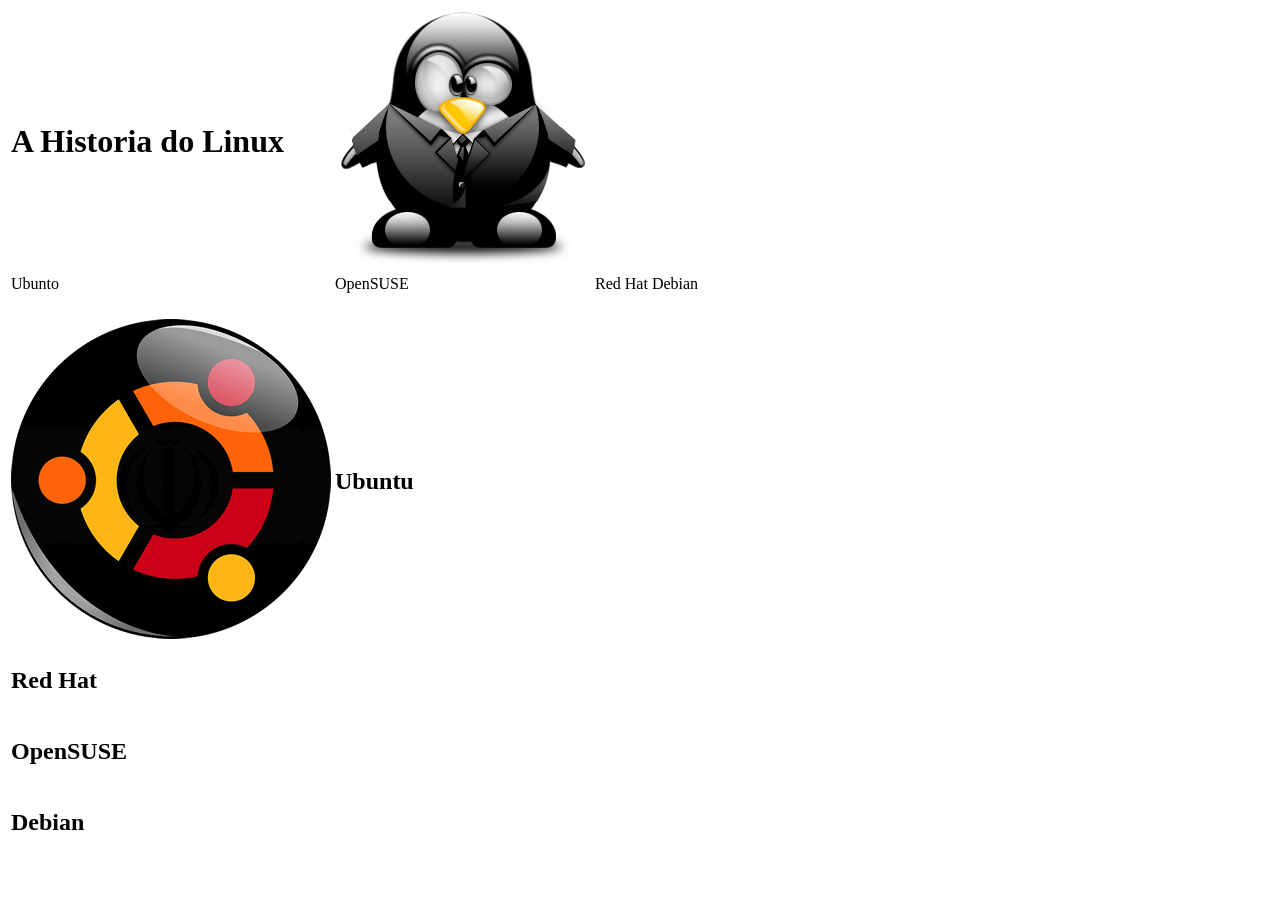
<file: yvis-sirlene/yvis-sites/Tabela/tabela.html>
<!DOCTYPE html>
<html lang="pt-br">
<head>
    <meta charset="UTF-8">
    <meta name="viewport" content="width=
    , initial-scale=1.0">
    <meta name="description" content="">
    <meta name="keywords" content="">
    <title>Tabelas</title>
    <link rel="shortcut-icon" href="img/favicon.ico" type="img/x-icon">
</head>
<body>
    <table>
        <tr>
            <td>
                <h1>A Historia do Linux</h1>
            </td>
            <td>
                <img src="img/tux1.png" alt="terno" title="Tux Terno">
            </td>
        </tr>
 
 
        <tr>
            <td>Ubunto</td>
            <td>OpenSUSE</td>
            <td>Red Hat</td>
            <td>Debian</td>
        </tr>
 
        <tr>
            <td> <br> </td> <!--Linha Vazia-->
        </tr>

        <tr>
            <td><img src="img/ubuntu.png" alt="Logo do Ubuntu" title="Ubuntu"></td>
            <td><h2>Ubuntu</h2></td>
        </tr>

        <tr>
            <td><h2>Red Hat</h2></td>
        </tr>

        <tr>
            <td><h2>OpenSUSE</h2></td>
        </tr>

        <tr>
            <td><h2>Debian</h2></td>
        </tr>

        <tr>
            <td> <br> </td> <!--Linha Vazia-->
        </tr>



    </table>
</body>
</html>
</file>
<file: orlando/style.css>
/* Navbar */
.navbar-brand img {
    width: 100%; /* Faz a imagem ocupar toda a largura disponível */
    max-height: 70px; /* Ajuste a altura conforme necessário */
}
.navbar-brand {
    width: 70%; /* Faz a marca ocupar toda a largura */
    justify-content: center; /* Mantém a imagem centralizada */
}

.custom-navbar {
    background-color:#663699;
    padding: 20px 20px; /* Aumenta o espaçamento vertical da barra */
    height: 100px; /* Define uma altura maior */
    display: flex;
    align-items: center; /* Mantém os itens alinhados verticalmente */
}

.logo-container {
    position: absolute;
    top: 50%;
    left: 20px; /* Ajuste conforme necessário */
    transform: translateY(-50%);
    z-index: 10;
}

.navbar-nav,.search-form {
    margin-top: 10px; /* Ajusta para centralizar dentro da navbar maior */
}

/* barra de pesquisa */
.search-form {
    position: relative;
    display: flex;
    align-items: center;
}

.search-input {
    padding: 8px 40px 8px 15px;
    border-radius: 20px;
    outline: none;
}

.search-btn {
    position: absolute;
    right: 10px;
    background: none;
    border: none;
    cursor: pointer;
    font-size: 1.2rem;
}

.navbar-nav .nav-link {
    color: white;
}

/* Mostra a barra de pesquisa quando ativada */
.search-form.active {
    display: flex;
}

/* Banner */
.banner-text {
    position: absolute;
    top: 70%;
    left: 20px;
    transform: translateY(-50%);
    color: white;
    width: 80%; /* Define uma largura máxima */
}

.banner-text h2 {
    font-size: 150px;
    text-align: left;
}

.banner-text p {
    font-size: 70px;
    top: 100%;
    text-align: left;
}

/* Tablet em Pé */
@media (max-width: 768px){
    .banner-text h2 {
        font-size: 4rem; /* Reduz o tamanho do título */
    }

    .banner-text p {
        font-size: 2rem;
    }

    .navbar-brand img {
        width: 100%; /* Faz a imagem ocupar toda a largura disponível */
        max-height: 100px; /* Ajuste a altura conforme necessário */
    }

    .logo-container {
        position: absolute;
        top: 50%;
        left: 7px; /* Ajuste conforme necessário */
        transform: translateY(-50%);
    }

    .logo-container img {
        width: 60%; /* Ajuste conforme necessário para o tamanho desejado */
        height: auto; /* Mantém a proporção da imagem */
    }
}

/* Tablet Deitado */
@media (max-width: 1024px){
    .banner-text h2 {
        font-size: 5rem; /* Reduz o tamanho do título */
    }

    .banner-text p {
        font-size: 2.5rem;
    }

    .logo-footer {
        display: none;
    }

    .logo-container {
        position: absolute;
        top: 50%;
        left: 7px; /* Ajuste conforme necessário */
        transform: translateY(-50%);
    }

    .logo-container img {
        width: 70%; /* Ajuste conforme necessário para o tamanho desejado */
        height: auto; /* Mantém a proporção da imagem */
    }
}

.carousel-item img {
    height: 700px; /* Ajuste para o tamanho desejado */
    object-fit: cover;
}


/* Cards */
.card {
    max-width: 100%; /* Garante que os cards não fiquem muito largos */
    text-align: left;
}
.card img {
    height: 170px; /* Diminui o tamanho da imagem */
    object-fit: cover; /* Evita distorções */
}

.news-text h1 {
    color: #663399;
    border-bottom: 3px solid yellow; /* Linha amarela com 3px de espessura */
    display: inline-block; /* Para limitar a linha ao tamanho do texto */
    padding-bottom: 15px; /* Ajuste a distância entre o texto e a linha */
    margin-bottom: 20px;
}

.card-body h5 {
    font-size: 15px; /* Reduz o tamanho do título */
    color: #663399;
}

.card-body p{
    font-size: 13px;
}

/* Status*/
.status {
    background: #663399;
    color: rgb(255, 230, 0);
    padding: 15px;
    display: flex;
    justify-content: space-around;
    align-items: center;
}
.status h2{
font-size: 40px;
}

.status p{
    color: rgb(253, 254, 255);
}

/* Media query para telas pequenas (como celular) */
@media (max-width: 414px) {
    .status {
        flex-direction: column; /* Alinha os itens em coluna em telas menores */
        justify-content: center;
    }

    .status h2 {
        font-size: 2rem; /* Reduz o tamanho da fonte ainda mais */
    }

    .status p {
        font-size: 0.8rem; /* Ajusta o tamanho da fonte */
    }
}

/* Texto Inferior */
.bottom-text {
    padding: 50px 30px;
    text-align: center;
}

.bottom-text p {
    font-size: 50px;
    color: #663399;
    border-bottom: 3px solid yellow; /* Linha amarela */
    padding-bottom: 5px; /* Ajusta o espaço entre o texto e a linha */
    margin-bottom: 20px; /* Ajusta o espaço abaixo da linha */
    display: inline-block; /* Faz a linha amarela ter o mesmo tamanho do texto */
}

.shop-btn {
    background-color: #663399;
    color: white;
    padding: 7px 30px;
    border: none;
    cursor: pointer;
    font-size: 16px;
    margin-top: 10px;
}

.shop-btn1 {
    background-color: #ffe600d0;
    color: rgb(0, 0, 0);
    padding: 7px 30px;
    border: none;
    cursor: pointer;
    font-size: 16px;
    margin-top: 10px;
}

/* Footer */
.footer {
    background-color: #171f26;
    padding: 40px 0;
}
.footer-logo img {
    width: 80px;
}
.footer-title {
    margin-bottom: 15px;
}
.footer a {
    color: #575757;
    text-decoration: none;
}
.footer a:hover {
    color: #fff;
}
.social-icons a {
    font-size: 1.5rem;
    margin-right: 15px;
    color: #aaa;
}

.social-icons i {
    font-size: 24px;
    color: white; /* ou outra cor visível */
    margin-right: 10px;
}


.linha-footer {
    border: 0.1px solid #575757;
}

.logo-footer {
    width: 140px;
}

.text-p {
    color: yellow;
}

.copyright {
    background: #11171d;
}

/* Contêiner da pesquisa */
.search-container {
    position: relative;
    display: flex;
    justify-content: center;
    width: 100%;
}

/* Contêiner do menu */
.menu-container {
    position: relative;
}

/* Ícone de hambúrguer */
.menu-toggle {
    display: none; /* Oculto por padrão */
    background: none;
    border: none;
    font-size: 2rem;
    cursor: pointer;
    color: white;
    position: fixed;
    right: 15px;
    top: 15px;
    z-index: 30;
}

/* Menu lateral (inicialmente oculto) */
.menu {
    position: fixed;
    top: 0;
    right: -100%; /* Oculto fora da tela */
    width: 60%; /* Ocupa 60% da tela em celulares */
    max-width: 350px; /* Limita a largura do menu */
    height: 100%;
    background: #222;
    padding: 20px;
    box-shadow: -5px 0px 10px rgba(0, 0, 0, 0.3);
    transition: right 0.3s ease;
}

/* Mostrar o menu ao focar no ícone */
.menu-container:focus-within .menu {
    right: 0; /* Desliza para dentro da tela */
}

/* Lista do menu */
.menu ul {
    list-style: none;
    padding: 0;
    margin: 0;
}

.menu li {
    margin: 15px 0;
}

.menu a {
    text-decoration: none;
    color: white;
    font-size: 1.2rem;
    display: block;
    padding: 10px;
    transition: background 0.3s ease;
}

.menu a:hover {
    background: #444;
    border-radius: 5px;
}

/* Campo de pesquisa dentro do menu */
.search-form {
    display: flex;
    align-items: center;
    gap: 10px;
    background: white;
    padding: 5px;
    border-radius: 50px;
    box-shadow: 0px 4px 6px rgba(0, 0, 0, 0.1);
    margin-bottom: 20px;
}

.search-input {
    flex: 1;
    padding: 8px;
    font-size: 1rem;
    border: none;
    border-radius: 50px;
    outline: none;
    width: 100%;
    
   
}

.search-button {
    background: #007bff;
    color: white;
    border: none;
    padding: 8px 12px;
    border-radius: 50px;
    cursor: pointer;
    
}

.search-button:hover {
    background: #0056b3;
}

/* Ajuste para todas as telas menores (incluindo celulares deitados) */
@media (max-width: 1024px) {
    .menu-toggle {
        display: block; /* Exibir o botão de hambúrguer */
    }

    .menu {
        width: 50%; /* Reduz um pouco a largura do menu */
    }

    .top-menu {
        flex-direction: column;
        align-items: flex-end;
        right: 10px;
        gap: 10px; /* Adiciona espaço entre os itens */
    }

    .search-form {
        margin-top: -15px; /* Move a barra um pouco para cima */
    }

    .search-input {
        width: 120px; /* Aumenta um pouco para melhor usabilidade */
    }
}


/* Ajuste para celulares pequenos e modo paisagem */
@media (max-width: 768px) {
    .menu {
        width: 70%; /* Aumenta o menu para melhor usabilidade */
    }
}

@media (max-width: 480px) {
    .menu {
        width: 65%; /* Maior largura para telas muito pequenas */
    }
}

* Barra de pesquisa aprimorada */
.search-container {
    position: relative;
    display: flex;
    justify-content: center;
    align-items: center;
    width: 100%;
    margin-top: 10px;
}

.search-form {
    display: flex;
    align-items: center;
    background: white;
    padding: 5px;
    border-radius: 50px;
    box-shadow: 0px 4px 6px rgba(0, 0, 0, 0.1);
}

.search-input {
    flex: 1;
    padding: 8px;
    font-size: 1rem;
    border: none;
    border-radius: 50px;
    outline: none;
    width: 100%;
}

.search-select {
    border: none;
    background: #ddd;
    padding: 8px;
    border-radius: 20px;
    margin-right: 10px;
    font-size: 1rem;
    cursor: pointer;
}

.search-button {
    background: #663399;
    color: white;
    border: none;
    padding: 8px 12px;
    border-radius: 50px;
    cursor: pointer;
}

.search-button:hover {
    background: #532d7a;
}

/* Ajuste da seção do menu superior */
.top-menu {
    position: absolute;
    top: 20px; /* Ajuste fino na posição */
    right: 30px;
    display: flex;
    align-items: center;
    gap: 20px; /* Espaçamento entre os itens */
}

/* Links do menu superior */
.top-links {
    list-style: none;
    display: flex;
    gap: 15px;
    margin: 0;
    padding: 0;
}

.top-links li {
    display: inline;
}

.top-links a {
    text-decoration: none;
    color: white;
    font-weight: bold;
    font-size: 16px;
    transition: color 0.3s ease-in-out;
}

.top-links a:hover {
    color: #ffdd57; /* Cor de destaque ao passar o mouse */
}

/* Barra de pesquisa */
.search-form {
    display: flex;
    align-items: center;
    background: white;
    border-radius: 20px;
    padding: 5px 12px;
    box-shadow: 0px 4px 6px rgba(0, 0, 0, 0.1);
}

.search-input {
    border: none;
    outline: none;
    padding: 5px;
    width: 120px;
    font-size: 14px;
}

.search-button {
    background: none;
    border: none;
    cursor: pointer;
    color: #663399;
    font-size: 18px;
    padding: 5px;
}

.search-button:hover {
    color: #532d7a;
}

@media (max-width: 768px) {
    .top-menu {
        display: none; /* Bloqueia a exibição no celular */
    }
}
</file>
<file: yvis-sirlene/yvis-sites/formulario/style.css>
@charset "UFT-8";

@font-face {
    font-family: titulo;
    src: url(fontes/bubblegum-sans-regular.otf);
    font-weight: normal;
}


*{
    margin: 0;
    padding: 0;
    box-sizing:0;
}

/*variaveis*/
:root{
    --cor1: #757379;
    --cor2: #000000;
    --cor3: #faf6f6;
    --cor4: #000460;
    --cor5: #010101;
    --cor6: #060606;
    --cor7: #121212;

    --fonte-titulo: 'titulo';
}
body{
    background: var(--cor3);
}

#interface{
    background: var(--cor1);
    max-width: 1200px;
    margin: 0 auto;
}
.topo{
    height: 70px;

}
.logo img{
    margin: 10px 20px;
    position: relative;
}
.menu{
    display: block;
    position: absolute;
    width: 400px;
    left: 950px;
    top: 20px;
}
.menu ul{
    list-style: none;
    margin: 0px;
    padding: 0px;
}
.menu li{
    float: left;
    background: rgba(146, 149, 241, 0.062);
    
}

.menu li{
    float: left;
}
.menu li a{
    text-decoration: none;
    padding: 10px 25px;
    color: var(--cor3);
    display: block;
    font-family: 'Franklin Gothic Medium', 'Arial Narrow', Arial, sans-serif;
    font-size: 1.3em;
}

.menu li a:hover{
    text-decoration: underline;
    color: aqua;
}
.banner_anime{
    position: relative;
    display: inline-block;
    width: 100%;
    height: 350px;
    margin: 0;
}

#anime1, #anime2{
    max-width: 1200px;
    height: auto;

}

.banner_anime img{
    position: absolute;
    transition-property: opacity;
    transition-duration: 1s;
    transition-timing-function: linear; /*ease, linear, 
    ease-in, ease-out, aliviar in out, cubico-Bezler*/
}

#anime1, #anime2:hover{
    opacity: 1;

}

#anime1:hover, #anime2{
    opacity: 0;

}

h1{
    font-family: titulo;
    font-size: 2em;
    margin: 30px 0px;
    text-align: center;
    color: var(--cor3);
}

form{
    width: 1000px;
    font-size: 1.2em;
    font-family: 'Franklin Gothic Medium', 'Arial Narrow', Arial, sans-serif;
    margin: 0 auto;

}

input, textarea, select{
    border-radius: 5px;
    padding: 5px;
    font-size: 0.9em;
}

legend{
    font-family: var(titulo);
    color: var(--cor6);
    font-size: 1.5em;
}

fieldset{
    border: 1px solid var(--cor1);
    padding: 15px;
    margin-bottom: 30px;

}

.sexo{
    width: 250px;

}

#contato p{
padding: 5px;
}

.usuario{
    background: url(img/icontato.png) no-repeat 95% 95%;

}

.endereco{
    background: url(img/iendereco.png) no-repeat 95% 95%;
}
 
.mensagem{
    background: url(img/imensagem.png) no-repeat 95% 95%;
}

.pedido{
    background: url(img/ipgto.png) no-repeat 95% 95%;
}

.btn{
    background: var(--cor5);
    color: var(--cor3);
    font-size: 1.1em;
    padding: 7px;
    border-radius: 10px;
    margin: 8px 5px 15px 5px;
}

#rodape{
    border-top: 2px solid var(--cor3);
    text-align: center;
    clear: both;
}

#rodape p{
    margin: 10px 0px;
    font-size: 1.2em;
    font-family: var(--fonte-titulo);
    text-decoration: none;
}

#rodape a{
    text-decoration: none;
}

/*-------------------------------------------------------
Pagina Midia*/

.radio_tv{
    background: url(img/radio-tv.png) no-repeat;
    width: 75%;
    height: 580px;
    margin: 5px auto;
}

#filme{
    width: 430px;
    height: 380px;
    display: block;
    position: relative;
    top: -30px;
    left: 90px;
}

#musica{
    display: block;
    position: relative;
    left: 575px;
    top: 490px;
}

/*-------------------------------------------------------
Pagina de Fotos*/

.galeria1 p{
    font-family: var(--fonte-titulo);
    font-size: 1.3em;
    padding: 5px 15px;
}

.album_fotos{
    width: 780px;
    height: 500px;
    margin: 0 auto;
    list-style: none;
    padding: 50px;
}

.album_fotos li{
    border: 3px solid var(--cor4);
    width: 200px;
    height: 200px;
    background: var(--cor3);
    margin: 10px;
    float: left;
    transition: all .4s ease-in-out;
}

.galeria{
    background: rgba(0, 0, 0, 0.5);
    color: var(--cor3);
    padding: 5px;
    font-family: var(--fonte-titulo);
    font-size: 1.2em;
    line-height: 350px;
    opacity: 0;
}

.album_fotos li:hover .galeria{
    opacity: 1;
}


.album_fotos li:hover{
    transform: scale(1.5);
}

.album_fotos li.fotos01{
    background: url(img/galeria1.jpg) no-repeat;
    background-position: 50% 50%;
    background-size: 700px 500px;
}

.album_fotos li.fotos01:hover{
    background-position: 0% 0%;
    background-size: 200px 200px;
}

.album_fotos li.fotos02{
    background: url(img/galeria2.jpg) no-repeat;
    background-position: 50% 50%;
    background-size: 700px 500px;
}

.album_fotos li.fotos02:hover{
    background-position: 0% 0%;
    background-size: 200px 200px;
}

.album_fotos li.fotos03{
    background: url(img/galeria3.jpg) no-repeat;
    background-position: 50% 50%;
    background-size: 700px 500px;
}

.album_fotos li.fotos03:hover{
    background-position: 0% 0%;
    background-size: 200px 200px;
}

.album_fotos li.fotos04{
    background: url(img/pokemon3.jpg) no-repeat;
    background-position: 50% 50%;
    background-size: 700px 500px;
}

.album_fotos li.fotos04:hover{
    background-position: 0% 0%;
    background-size: 200px 200px;
}

.album_fotos li.fotos05{
    background: url(img/galeria5.jpg) no-repeat;
    background-position: 50% 50%;
    background-size: 700px 500px;
}

.album_fotos li.fotos05:hover{
    background-position: 0% 0%;
    background-size: 200px 200px;
}

.album_fotos li.fotos06{
    background: url(img/galeria6.jpg) no-repeat;
    background-position: 50% 50%;
    background-size: 700px 500px;
}

.album_fotos li.fotos06:hover{
    background-position: 0% 0%;
    background-size: 200px 200px;
}
</file>
<file: games/style.css>

</file>
